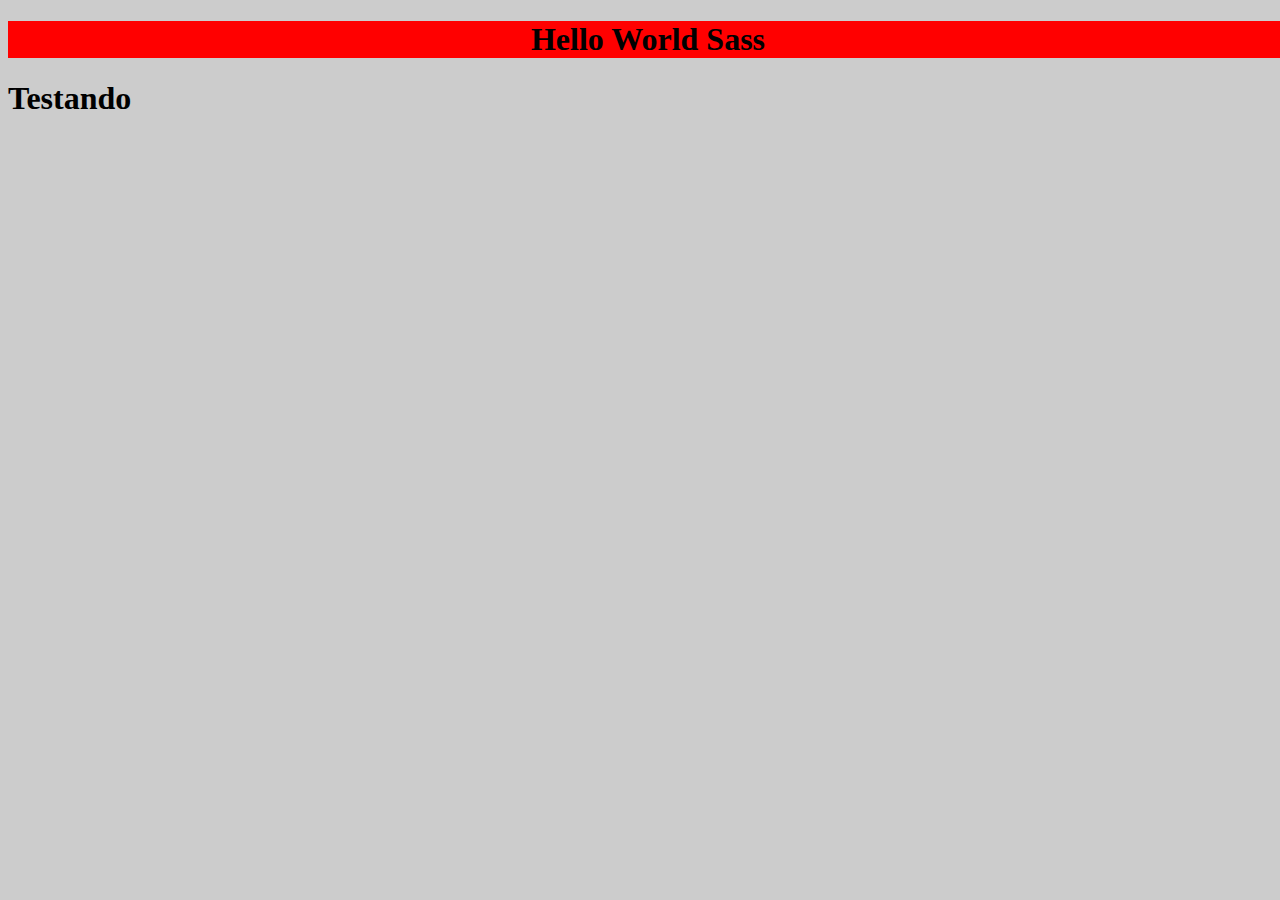
<file: index.html>
<!DOCTYPE html>
<html lang="en">
<head>
    <meta charset="UTF-8">
    <meta http-equiv="X-UA-Compatible" content="IE=edge">
    <meta name="viewport" content="width=device-width, initial-scale=1.0">
    <title>Intro SASS</title>
    <link rel="stylesheet" href="css/styles.css">
</head>
<body>
    <div class="container">
        <h1>Hello World Sass</h1>
    </div>
    <h1>Testando</h1>
</body>
</html>
</file>
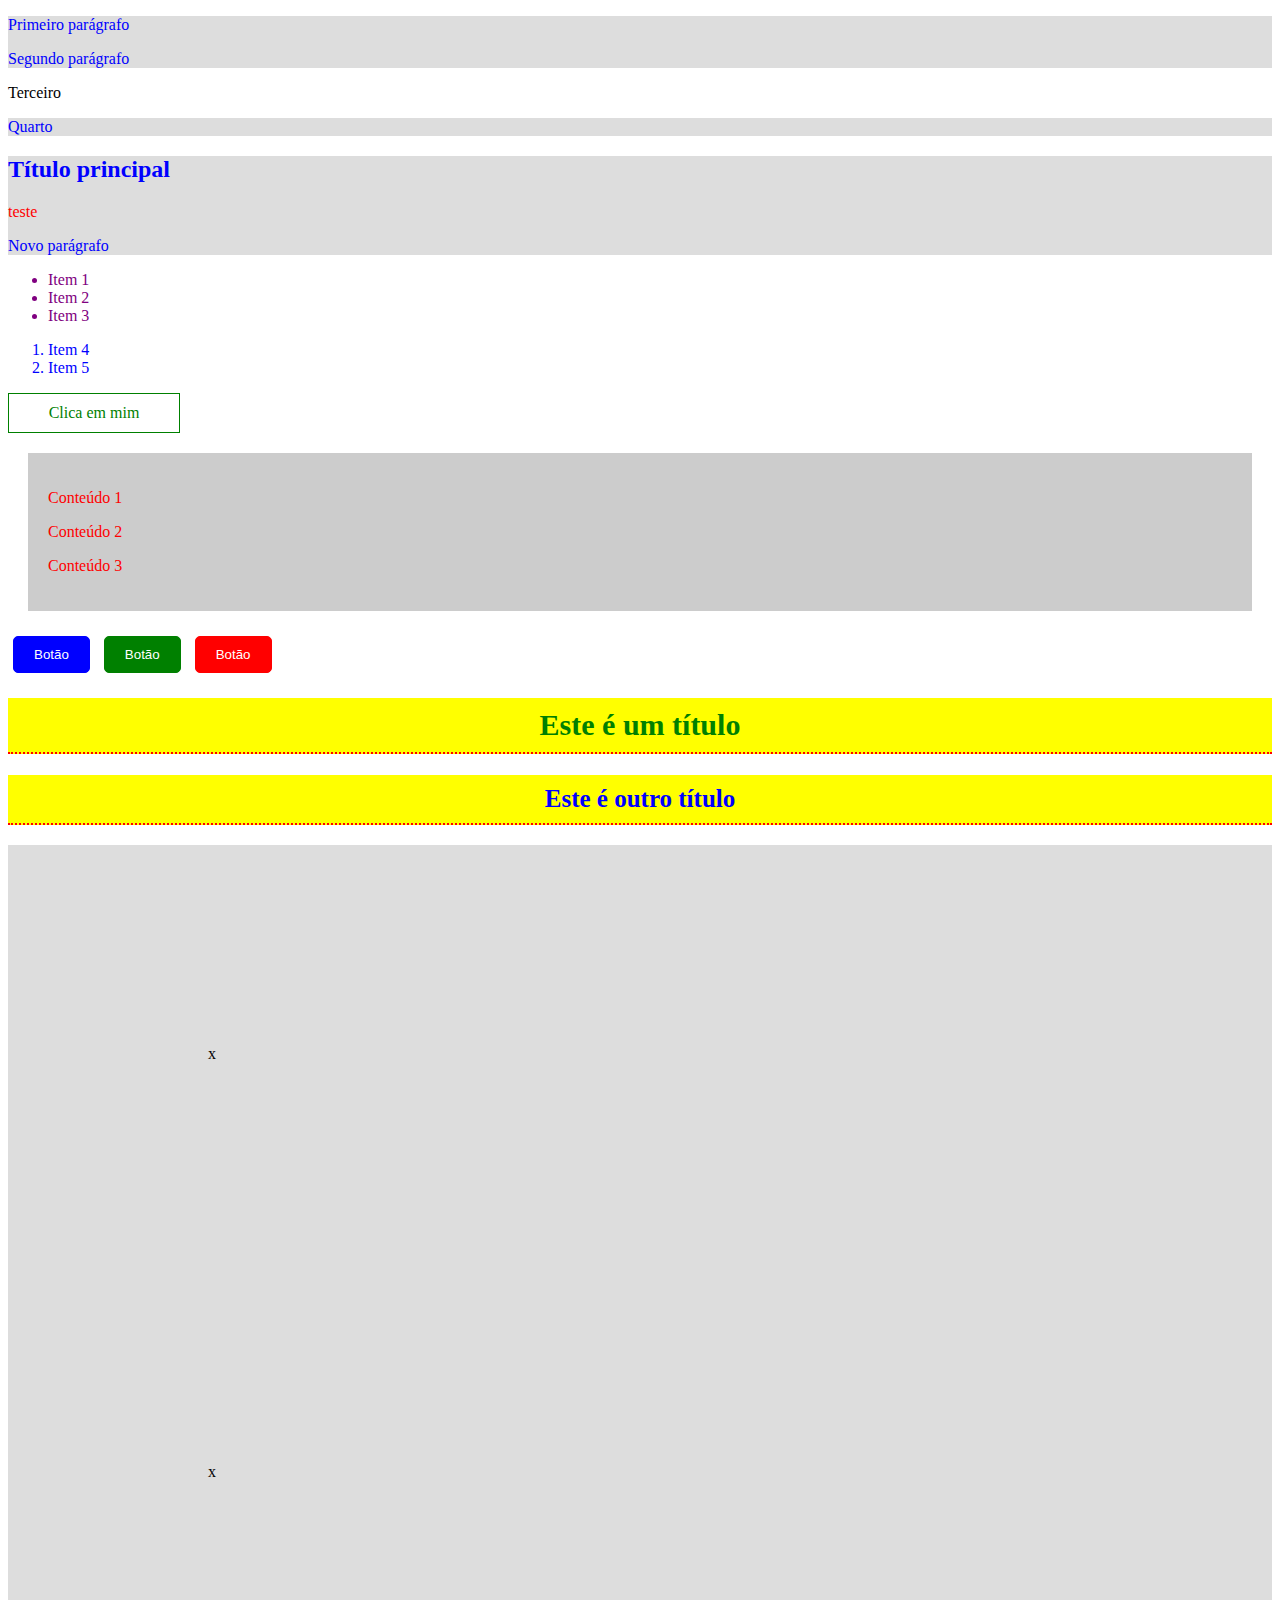
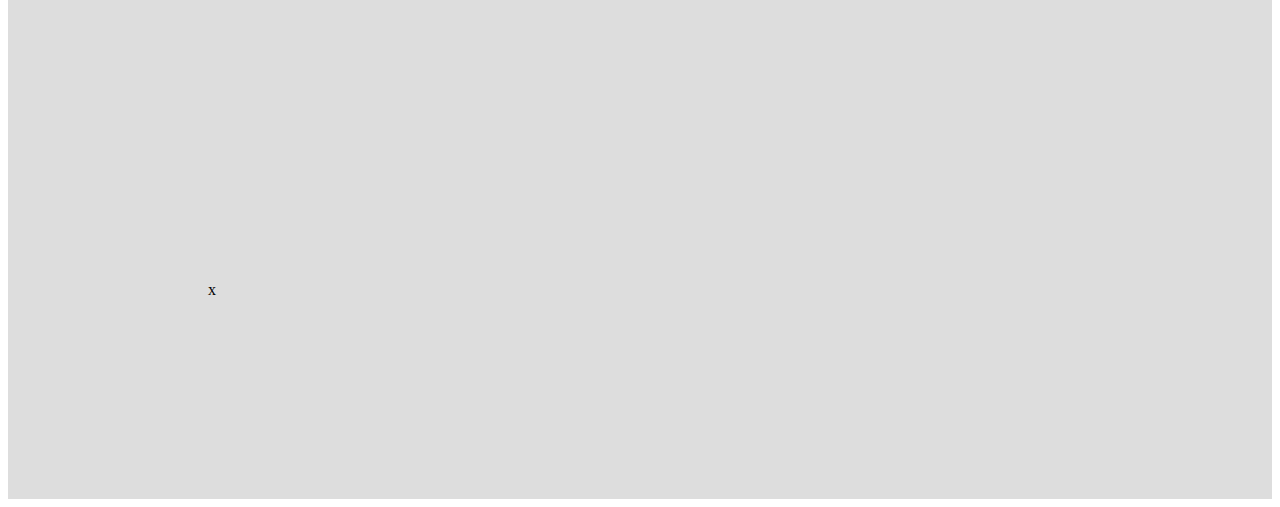
<file: 2_regras/index.html>
<!DOCTYPE html>
<html lang="en">
<head>
  <meta charset="UTF-8">
  <meta http-equiv="X-UA-Compatible" content="IE=edge">
  <meta name="viewport" content="width=device-width, initial-scale=1.0">
  <title>Regras de estilo</title>
  <link rel="stylesheet" href="css/styles.css">
</head>
<body>
  <div>
    <p>Primeiro parágrafo</p>
    <p>Segundo parágrafo</p>
  </div>
  <p>Terceiro</p>
  <div>
    <p>Quarto</p>
  </div>
  <main>
    <h2>Título principal</h2>
    <p class="p-vermelho">teste</p>
    <p>Novo parágrafo</p>
  </main>
  <ul>
    <li>Item 1</li>
    <li>Item 2</li>
    <li>Item 3</li>
  </ul>
  <ol>
    <li>Item 4</li>
    <li>Item 5</li>
  </ol>
  <a href="#">Clica em mim</a>
  <div class="container">
    <p class="container-content">Conteúdo 1</p>
    <p class="container-content">Conteúdo 2</p>
    <p class="container-content">Conteúdo 3</p>
  </div>
  <button class="btn">Botão</button>
  <button class="btn btn-success">Botão</button>
  <button class="btn btn-danger">Botão</button>
  <h1 class="title">
    Este é um título
  </h1>
  <h2 class="sub-title">
    Este é outro título
  </h2>
  <div class="spacing">x</div>
  <div class="spacing">x</div>
  <div class="spacing">x</div>
</body>
</html>
</file>
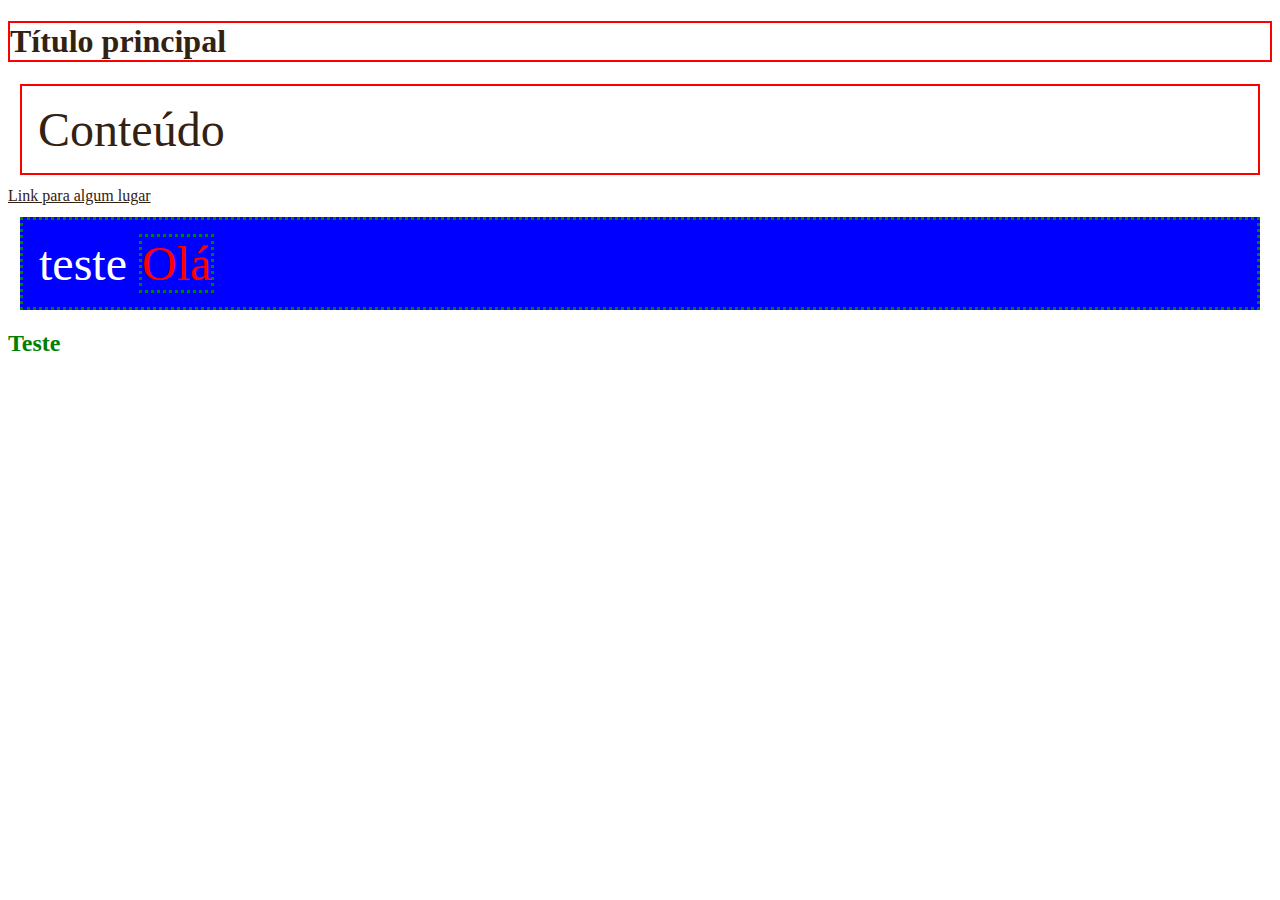
<file: 3_variaveis/index.html>
<!DOCTYPE html>
<html lang="en">
<head>
  <meta charset="UTF-8">
  <meta http-equiv="X-UA-Compatible" content="IE=edge">
  <meta name="viewport" content="width=device-width, initial-scale=1.0">
  <title>Variáveis</title>
  <link rel="stylesheet" href="css/styles.css">
</head>
<body>
  <h1>Título principal</h1>
  <p>Conteúdo</p>
  <a href="#">Link para algum lugar</a>
  <div>
    <p>
      teste
      <span>Olá</span>
    </p>
  </div>
  <h2>Teste</h2>
</body>
</html>
</file>
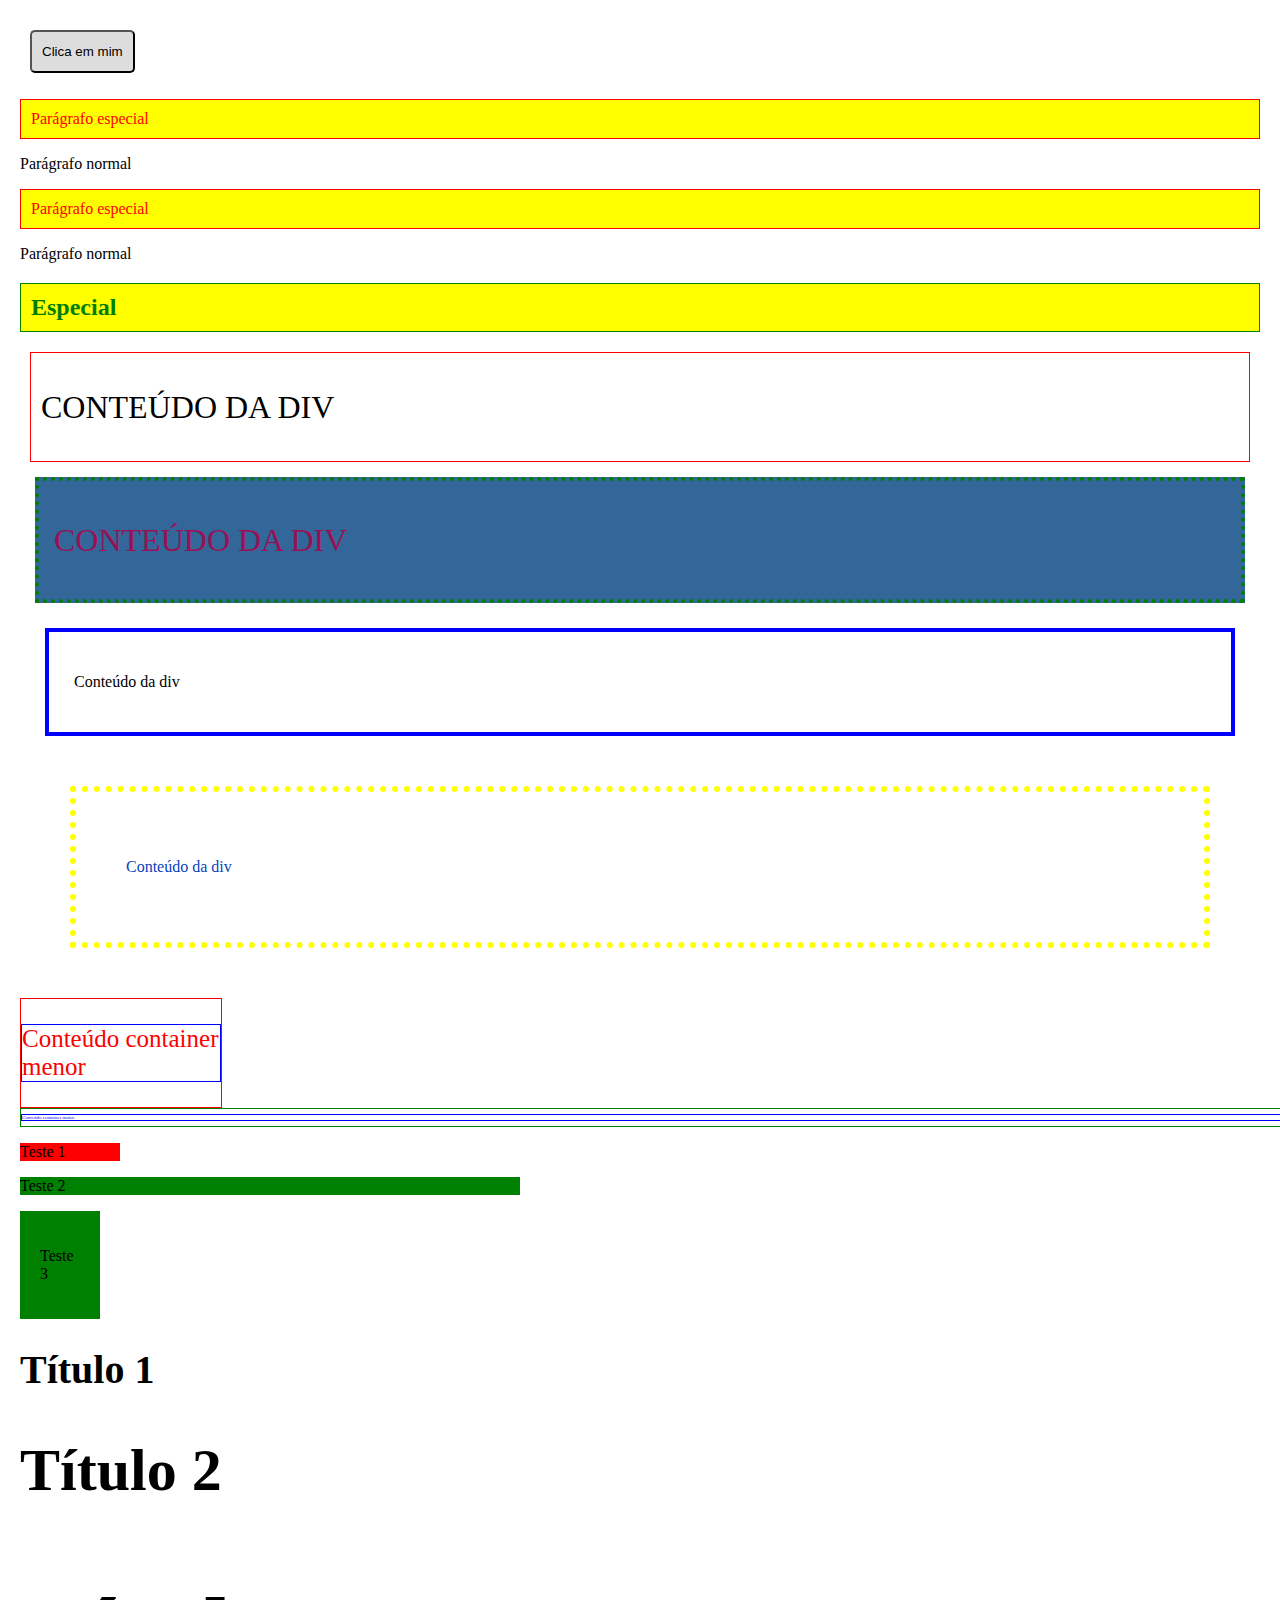
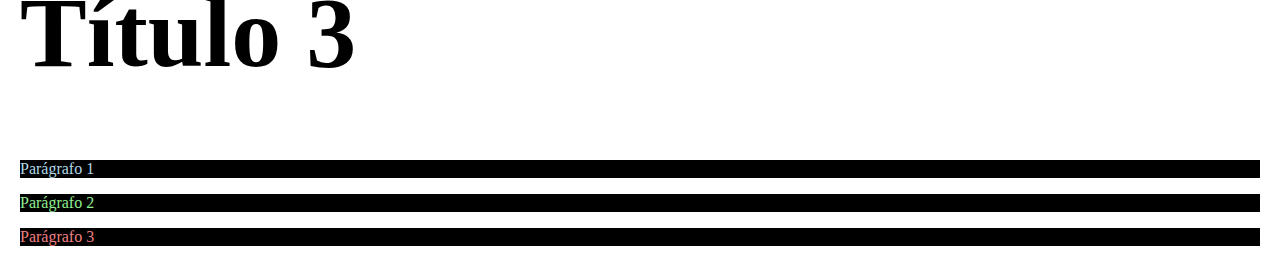
<file: 4_funcionalidades/index.html>
<!DOCTYPE html>
<html lang="en">
<head>
  <meta charset="UTF-8">
  <meta http-equiv="X-UA-Compatible" content="IE=edge">
  <meta name="viewport" content="width=device-width, initial-scale=1.0">
  <title>Funcionalidades SASS</title>
  <link rel="stylesheet" href="css/styles.css">
</head>
<body>
    <button class="btn">Clica em mim</button>
    <p class="p-esp">Parágrafo especial</p>
    <p>Parágrafo normal</p>
    <p class="p-esp">Parágrafo especial</p>
    <p>Parágrafo normal</p>
    <h2>Especial</h2>
    <div class="esp-menor">
        <p>Conteúdo da div</p>
    </div>
    <div class="esp-medio">
        <p>Conteúdo da div</p>
    </div>
    <div class="esp-maior">
        <p>Conteúdo da div</p>
    </div>
    <div class="esp-maior-ainda">
        <p>Conteúdo da div</p>
    </div>
    <div
        class="container-menor"
    >
        <p class="fonte-grande">Conteúdo container menor</p>
    </div>
    <div
        class="container-maior"
    >
        <p class="fonte-pequena">Conteúdo container maior</p>
    </div>
    <div class="teste-1">
        <p>Teste 1</p>
    </div>
    <div class="teste-2">
        <p>Teste 2</p>
    </div>
    <div class="teste-3">
        <p>Teste 3</p>
    </div>
    <h1 class="title-40px">
        Título 1
    </h1>
    <h1 class="title-60px">
        Título 2
    </h1>
    <h1 class="title-100px">
        Título 3
    </h1>
    <p class="p-1">Parágrafo 1</p>
    <p class="p-2">Parágrafo 2</p>
    <p class="p-3">Parágrafo 3</p>
</body>
</html>
</file>
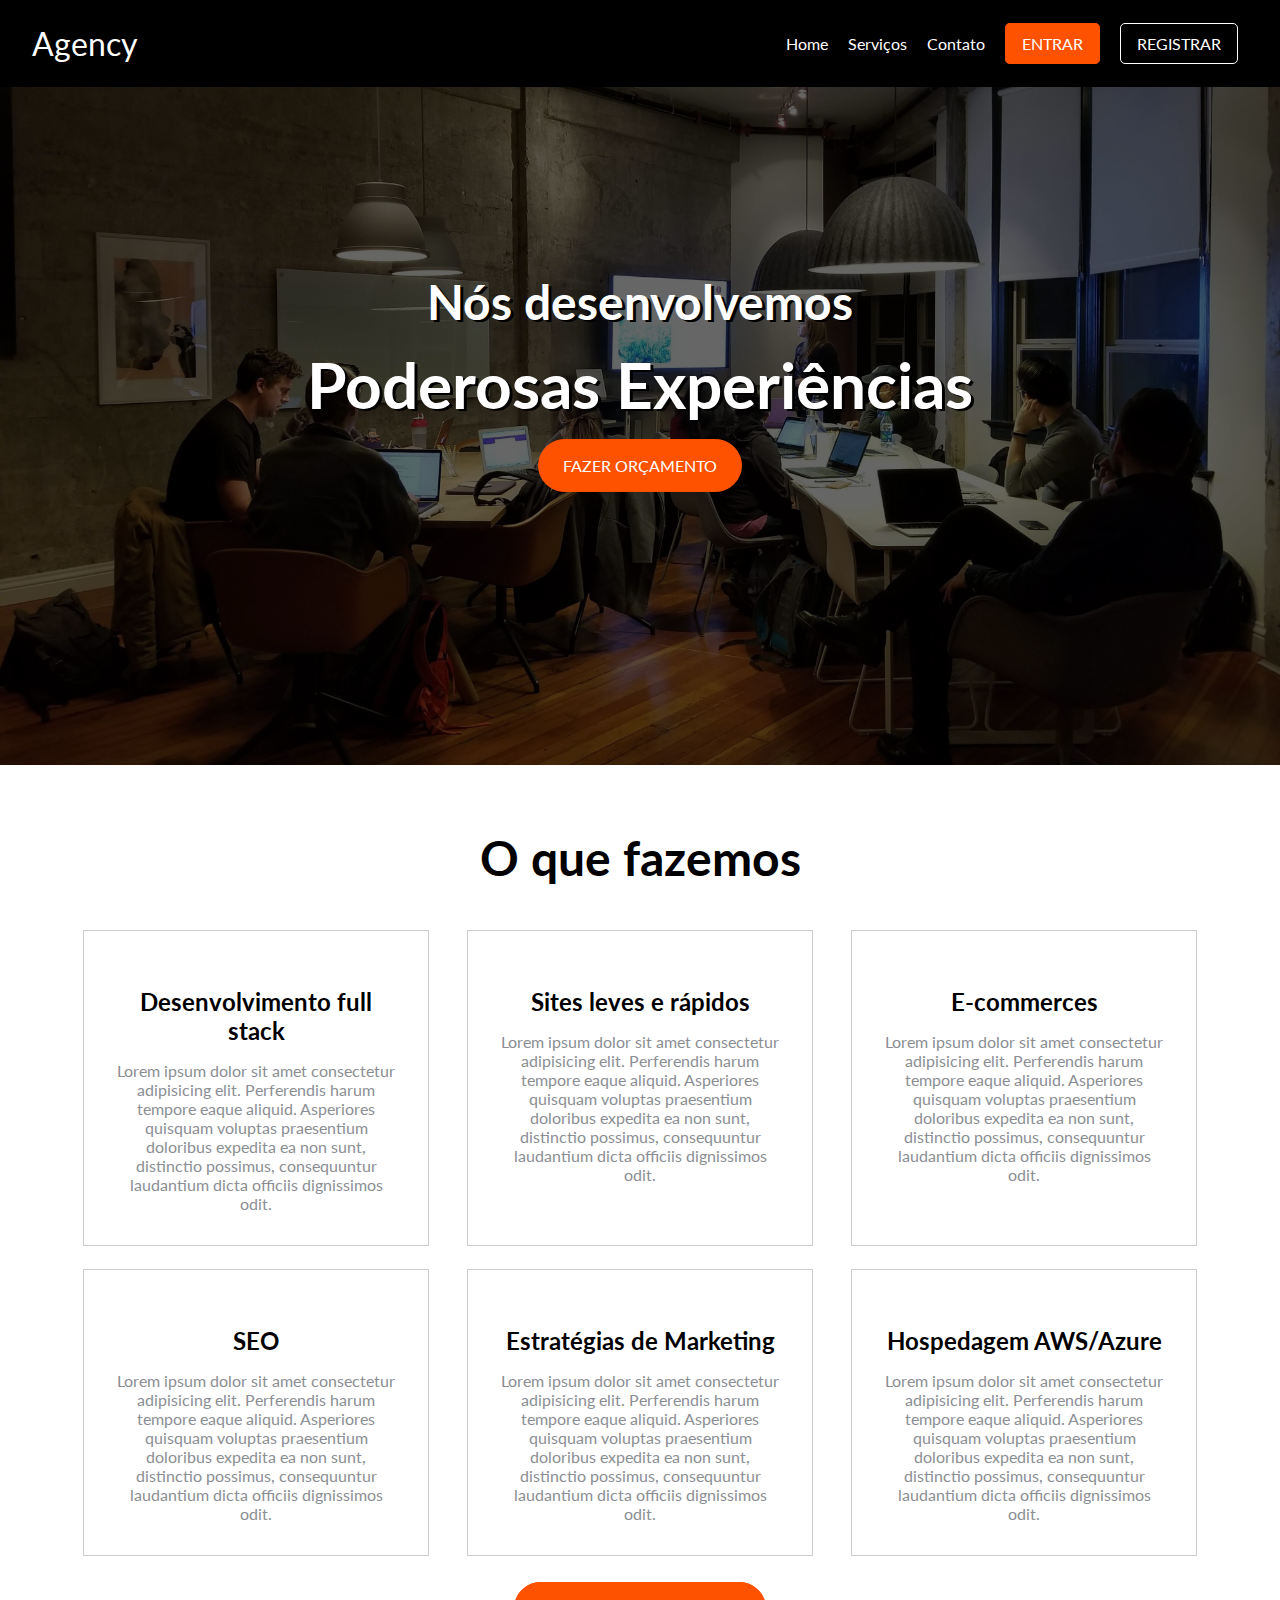
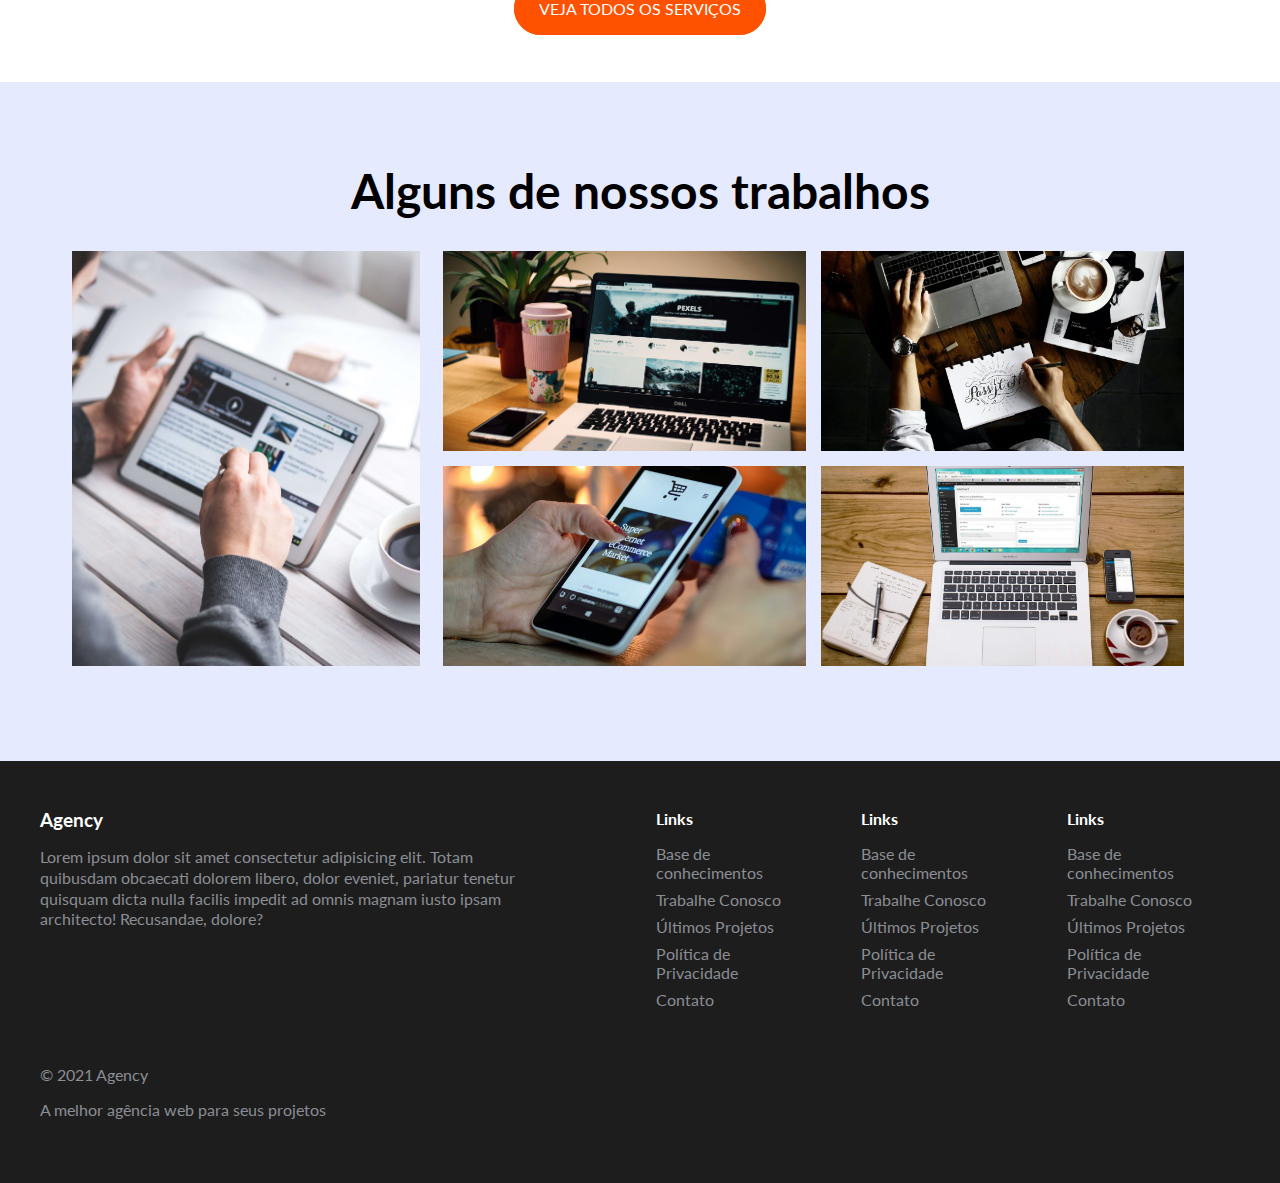
<file: 5_projeto_agency/index.html>
<!DOCTYPE html>
<html lang="en">

<head>
    <meta charset="UTF-8">
    <meta http-equiv="X-UA-Compatible" content="IE=edge">
    <meta name="viewport" content="width=device-width, initial-scale=1.0">
    <title>Agency</title>

    <!-- Google Fonts -->
    <link rel="preconnect" href="https://fonts.googleapis.com">
    <link rel="preconnect" href="https://fonts.gstatic.com" crossorigin>
    <link href="https://fonts.googleapis.com/css2?family=Lato:ital,wght@0,300;0,700;0,900;1,300;1,700&display=swap"
        rel="stylesheet">

    <!-- Font Awesome -->
    <link rel="stylesheet" href="https://cdnjs.cloudflare.com/ajax/libs/font-awesome/5.15.2/css/all.min.css"
        integrity="sha512-HK5fgLBL+xu6dm/Ii3z4xhlSUyZgTT9tuc/hSrtw6uzJOvgRr2a9jyxxT1ely+B+xFAmJKVSTbpM/CuL7qxO8w=="
        crossorigin="anonymous" referrerpolicy="no-referrer" />
    <!-- CSS do projeto-->
    <link rel="stylesheet" href="css/styles.css">
    <script>
        function toggleMenu() {
            let menuToggle = document.getElementById('menu-mobile');
            if (menuToggle.matches('.nav-none')) {
                menuToggle.classList.remove('nav-none');
                menuToggle.classList.add('nav-block');
            } else {
                menuToggle.classList.remove('nav-block');
                menuToggle.classList.add('nav-none');
            }
        }
    </script>
</head>

<body>
    <!-- Cabeçalho -->
    <header id="main-banner">
        <div class="nav-container">
            <a href="#" class="brand">
                <i class="fas fa-brain"></i> Agency
            </a>
            <nav class="nav-container-navigation">
                <ul class="nav-container-navbar">
                    <li>
                        <a href="#">Home</a>
                    </li>
                    <li>
                        <a href="#">Serviços</a>
                    </li>
                    <li>
                        <a href="#">Contato</a>
                    </li>
                    <li>
                        <a href="#" class="btn btn-primary">Entrar</a>
                    </li>
                    <li>
                        <a href="#" class="btn">Registrar</a>
                    </li>
                </ul>
            </nav>
        </div>
        <div class="nav-container-mobile">
            <div class="nav-header">
                <a href="#" class="brand">
                    <i class="fas fa-brain"></i> Agency
                </a>
                <i class="fas fa-bars" onclick="toggleMenu()"></i>
            </div>
            <nav class="nav-container-mobile-navigation nav-none" id="menu-mobile">
                <ul class="nav-container-mobile-navbar">
                    <li>
                        <a href="#">Home</a>
                    </li>
                    <li>
                        <a href="#">Serviços</a>
                    </li>
                    <li>
                        <a href="#">Contato</a>
                    </li>
                    <li>
                        <a href="#">Entrar</a>
                    </li>
                    <li>
                        <a href="#">Registrar</a>
                    </li>
                </ul>
            </nav>
        </div>
        <div class="title-container">
            <h2>Nós desenvolvemos</h2>
            <h1>Poderosas Experiências</h1>
            <a href="#" class="btn btn-primary btn-rounded">Fazer Orçamento</a>
        </div>
    </header>
    <!-- Serviços -->
    <main class="services-container">
        <h2>O que fazemos</h2>
        <div class="services-card-container">
            <div class="services-card">
                <i class="fab fa-buffer"></i>
                <h3>Desenvolvimento full stack</h3>
                <p>Lorem ipsum dolor sit amet consectetur adipisicing elit. Perferendis harum tempore eaque aliquid.
                    Asperiores quisquam voluptas praesentium doloribus expedita ea non sunt, distinctio possimus,
                    consequuntur laudantium dicta officiis dignissimos odit.</p>
            </div>
            <div class="services-card">
                <i class="fas fa-bolt"></i>
                <h3>Sites leves e rápidos</h3>
                <p>Lorem ipsum dolor sit amet consectetur adipisicing elit. Perferendis harum tempore eaque aliquid.
                    Asperiores quisquam voluptas praesentium doloribus expedita ea non sunt, distinctio possimus,
                    consequuntur laudantium dicta officiis dignissimos odit.</p>
            </div>
            <div class="services-card">
                <i class="fas fa-cart-plus"></i>
                <h3>E-commerces</h3>
                <p>Lorem ipsum dolor sit amet consectetur adipisicing elit. Perferendis harum tempore eaque aliquid.
                    Asperiores quisquam voluptas praesentium doloribus expedita ea non sunt, distinctio possimus,
                    consequuntur laudantium dicta officiis dignissimos odit.</p>
            </div>
            <div class="services-card">
                <i class="fas fa-chart-line"></i>
                <h3>SEO</h3>
                <p>Lorem ipsum dolor sit amet consectetur adipisicing elit. Perferendis harum tempore eaque aliquid.
                    Asperiores quisquam voluptas praesentium doloribus expedita ea non sunt, distinctio possimus,
                    consequuntur laudantium dicta officiis dignissimos odit.</p>
            </div>
            <div class="services-card">
                <i class="fas fa-chess-pawn"></i>
                <h3>Estratégias de Marketing</h3>
                <p>Lorem ipsum dolor sit amet consectetur adipisicing elit. Perferendis harum tempore eaque aliquid.
                    Asperiores quisquam voluptas praesentium doloribus expedita ea non sunt, distinctio possimus,
                    consequuntur laudantium dicta officiis dignissimos odit.</p>
            </div>
            <div class="services-card">
                <i class="fas fa-cloud"></i>
                <h3>Hospedagem AWS/Azure</h3>
                <p>Lorem ipsum dolor sit amet consectetur adipisicing elit. Perferendis harum tempore eaque aliquid.
                    Asperiores quisquam voluptas praesentium doloribus expedita ea non sunt, distinctio possimus,
                    consequuntur laudantium dicta officiis dignissimos odit.</p>
            </div>
        </div>
        <a href="#" class="btn btn-primary btn-rounded">Veja todos os Serviços</a>
    </main>
    <!-- Jobs -->
    <div class="jobs-container">
        <h2>Alguns de nossos trabalhos</h2>
        <div class="jobs-list">
            <div class="first-job" id="job1">
                <div class="job-card-cover">
                    <p class="job-card-title">Projeto 1</p>
                    <p class="job-card-description">Lorem ipsum dolor sit amet consectetur adipisicing elit. Cumque amet
                        maxime nostrum quaerat. Nihil officia similique excepturi voluptas perspiciatis.</p>
                </div>
            </div>
            <div class="other-jobs-container">
                <div class="job-card" id="job2">
                    <div class="job-card-cover">
                        <p class="job-card-title">Projeto 2</p>
                        <p class="job-card-description">Lorem ipsum dolor sit amet consectetur adipisicing elit. Cumque
                            amet
                            maxime nostrum quaerat. Nihil officia similique excepturi voluptas perspiciatis.</p>
                    </div>
                </div>
                <div class="job-card" id="job3">
                    <div class="job-card-cover">
                        <p class="job-card-title">Projeto 3</p>
                        <p class="job-card-description">Lorem ipsum dolor sit amet consectetur adipisicing elit. Cumque
                            amet
                            maxime nostrum quaerat. Nihil officia similique excepturi voluptas perspiciatis.</p>
                    </div>
                </div>
                <div class="job-card" id="job4">
                    <div class="job-card-cover">
                        <p class="job-card-title">Projeto 4</p>
                        <p class="job-card-description">Lorem ipsum dolor sit amet consectetur adipisicing elit. Cumque
                            amet
                            maxime nostrum quaerat. Nihil officia similique excepturi voluptas perspiciatis.</p>
                    </div>
                </div>
                <div class="job-card" id="job5">
                    <div class="job-card-cover">
                        <p class="job-card-title">Projeto 5</p>
                        <p class="job-card-description">Lorem ipsum dolor sit amet consectetur adipisicing elit. Cumque
                            amet
                            maxime nostrum quaerat. Nihil officia similique excepturi voluptas perspiciatis.</p>
                    </div>
                </div>
            </div>
        </div>
    </div>
    <!-- Footer -->
    <footer>
        <div class="footer-container">
            <div class="footer-desc-container">
                <h3 class="footer-title">Agency</h3>
                <p>Lorem ipsum dolor sit amet consectetur adipisicing elit. Totam quibusdam obcaecati dolorem libero,
                    dolor eveniet, pariatur tenetur quisquam dicta nulla facilis impedit ad omnis magnam iusto ipsam
                    architecto! Recusandae, dolore?</p>
            </div>
            <div class="footer-links-container">
                <div class="footer-links-container-list">
                    <p class="footer-title">Links</p>
                    <ul>
                        <li>
                            <a href="#">Base de conhecimentos</a>
                        </li>
                        <li>
                            <a href="#">Trabalhe Conosco</a>
                        </li>
                        <li>
                            <a href="#">Últimos Projetos</a>
                        </li>
                        <li>
                            <a href="#">Política de Privacidade</a>
                        </li>
                        <li>
                            <a href="#">Contato</a>
                        </li>
                    </ul>
                </div>
                <div class="footer-links-container-list">
                    <p class="footer-title">Links</p>
                    <ul>
                        <li>
                            <a href="#">Base de conhecimentos</a>
                        </li>
                        <li>
                            <a href="#">Trabalhe Conosco</a>
                        </li>
                        <li>
                            <a href="#">Últimos Projetos</a>
                        </li>
                        <li>
                            <a href="#">Política de Privacidade</a>
                        </li>
                        <li>
                            <a href="#">Contato</a>
                        </li>
                    </ul>
                </div>
                <div class="footer-links-container-list">
                    <p class="footer-title">Links</p>
                    <ul>
                        <li>
                            <a href="#">Base de conhecimentos</a>
                        </li>
                        <li>
                            <a href="#">Trabalhe Conosco</a>
                        </li>
                        <li>
                            <a href="#">Últimos Projetos</a>
                        </li>
                        <li>
                            <a href="#">Política de Privacidade</a>
                        </li>
                        <li>
                            <a href="#">Contato</a>
                        </li>
                    </ul>
                </div>
            </div>
            <div class="footer-copy-right-container">
                <p>&copy; 2021 Agency</p>
                <p>A melhor agência web para seus projetos</p>
            </div>
        </div>
    </footer>
</body>

</html>
</file>
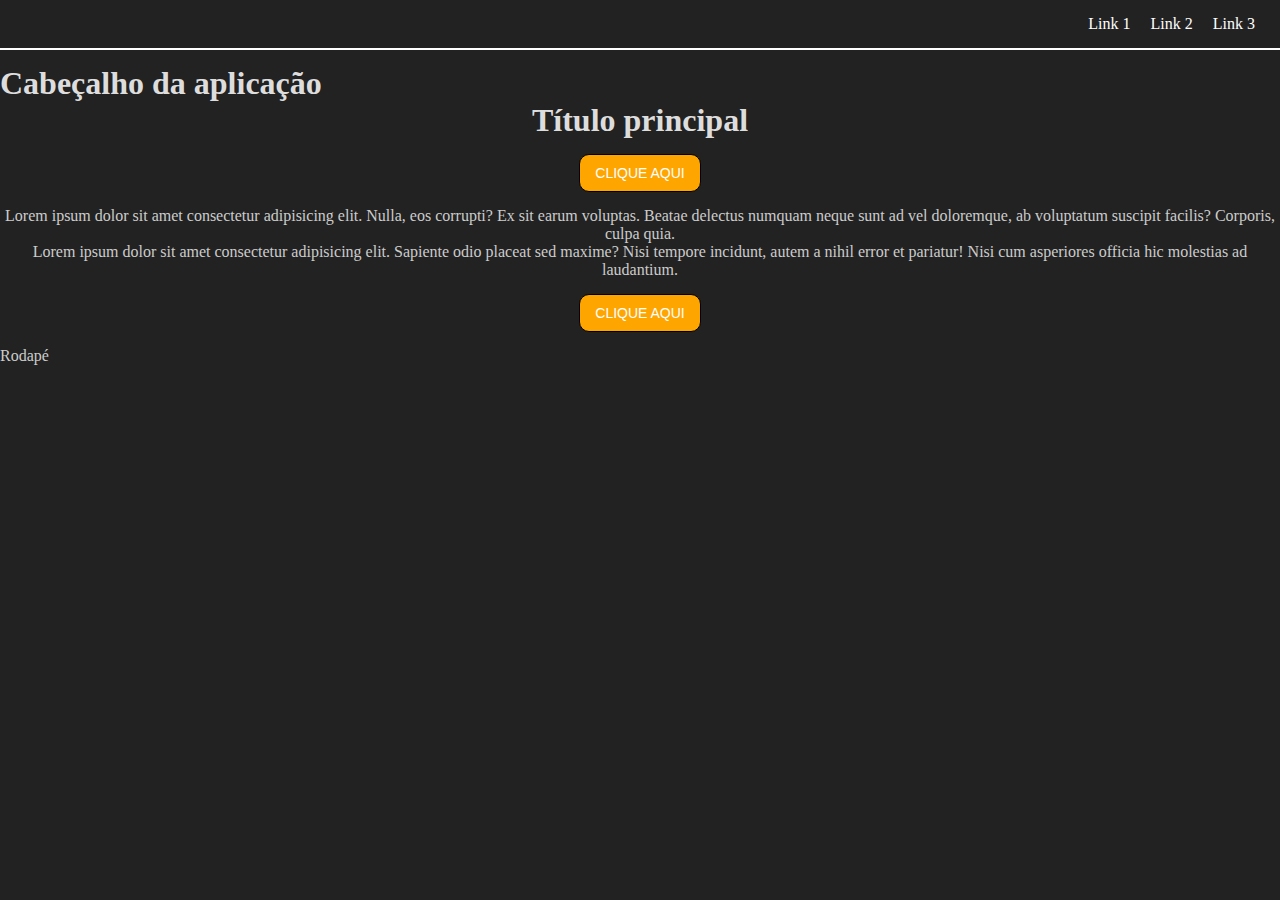
<file: 6_arquitetura_sass/index.html>
<!DOCTYPE html>
<html lang="en">

<head>
    <meta charset="UTF-8">
    <meta http-equiv="X-UA-Compatible" content="IE=edge">
    <meta name="viewport" content="width=device-width, initial-scale=1.0">
    <title>Arquitetura SASS</title>
    <!-- CSS do projeto-->
    <link rel="stylesheet" href="css/main.css">
</head>

<body>
    <header>
        <nav id="navbar">
            <ul>
                <li>
                    <a href="">Link 1</a>
                </li>
                <li>
                    <a href="">Link 2</a>
                </li>
                <li>
                    <a href="">Link 3</a>
                </li>
            </ul>
        </nav>
        <h1>Cabeçalho da aplicação</h1>
    </header>
    <main>
        <h2>Título principal</h2>
        <button class="btn">Clique aqui</button>
        <p>Lorem ipsum dolor sit amet consectetur adipisicing elit. Nulla, eos corrupti? Ex sit earum voluptas. Beatae
            delectus numquam neque sunt ad vel doloremque, ab voluptatum suscipit facilis? Corporis, culpa quia.</p>
        <p>Lorem ipsum dolor sit amet consectetur adipisicing elit. Sapiente odio placeat sed maxime? Nisi tempore
            incidunt, autem a nihil error et pariatur! Nisi cum asperiores officia hic molestias ad laudantium.</p>
        <button class="btn">Clique aqui</button>
    </main>
    <footer>
        <p>Rodapé</p>
    </footer>
</body>

</html>
</file>
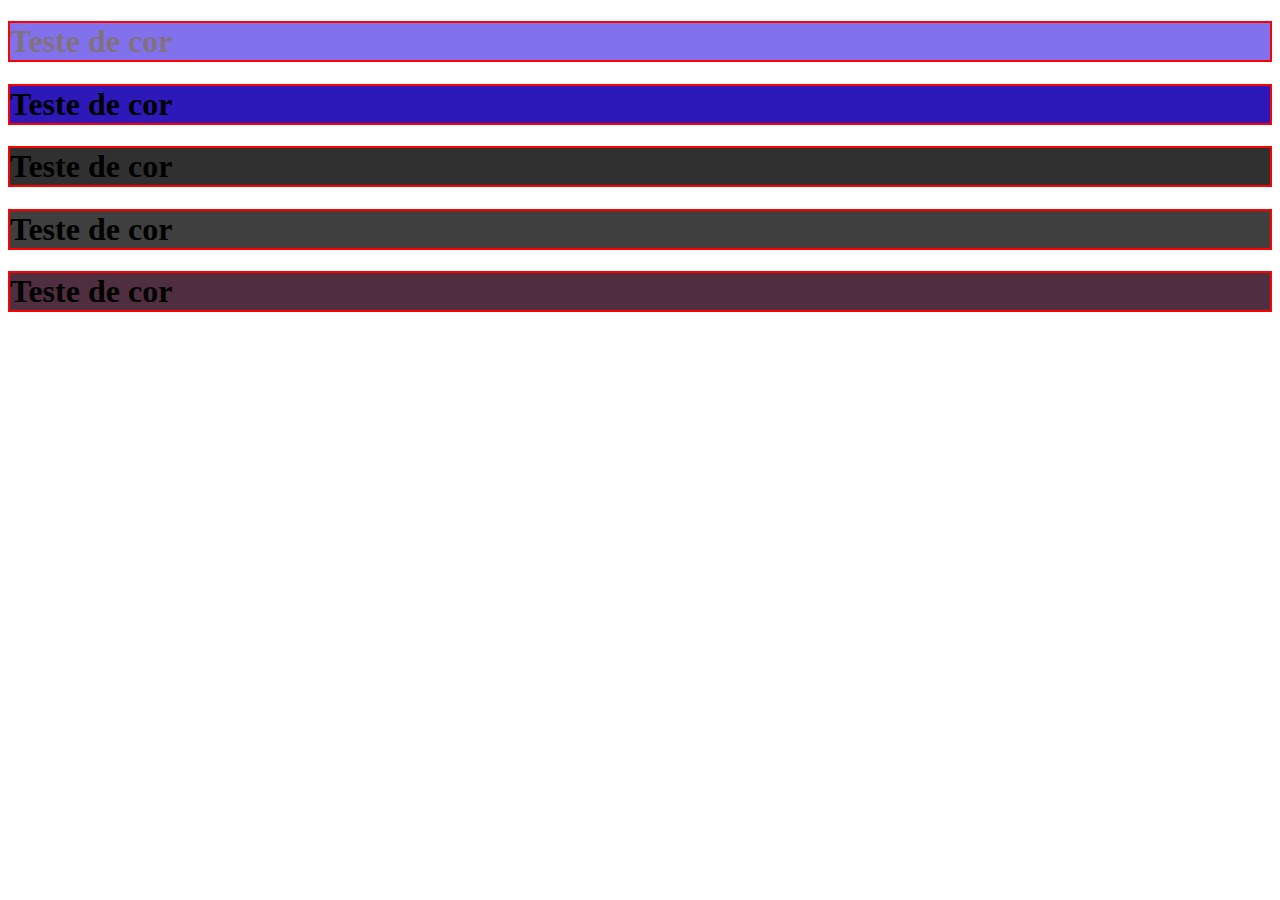
<file: 8_modulos/index.html>
<!DOCTYPE html>
<html lang="en">

<head>
    <meta charset="UTF-8">
    <meta http-equiv="X-UA-Compatible" content="IE=edge">
    <meta name="viewport" content="width=device-width, initial-scale=1.0">
    <title>Módulos</title>
    <link rel="stylesheet" href="css/styles.css">
</head>

<body>
    <h1 class="color-1">Teste de cor</h1>
    <h1 class="color-2">Teste de cor</h1>
    <h1 class="color-5">Teste de cor</h1>
    <h1 class="color-6">Teste de cor</h1>
    <h1 class="color-7">Teste de cor</h1>
</body>

</html>
</file>
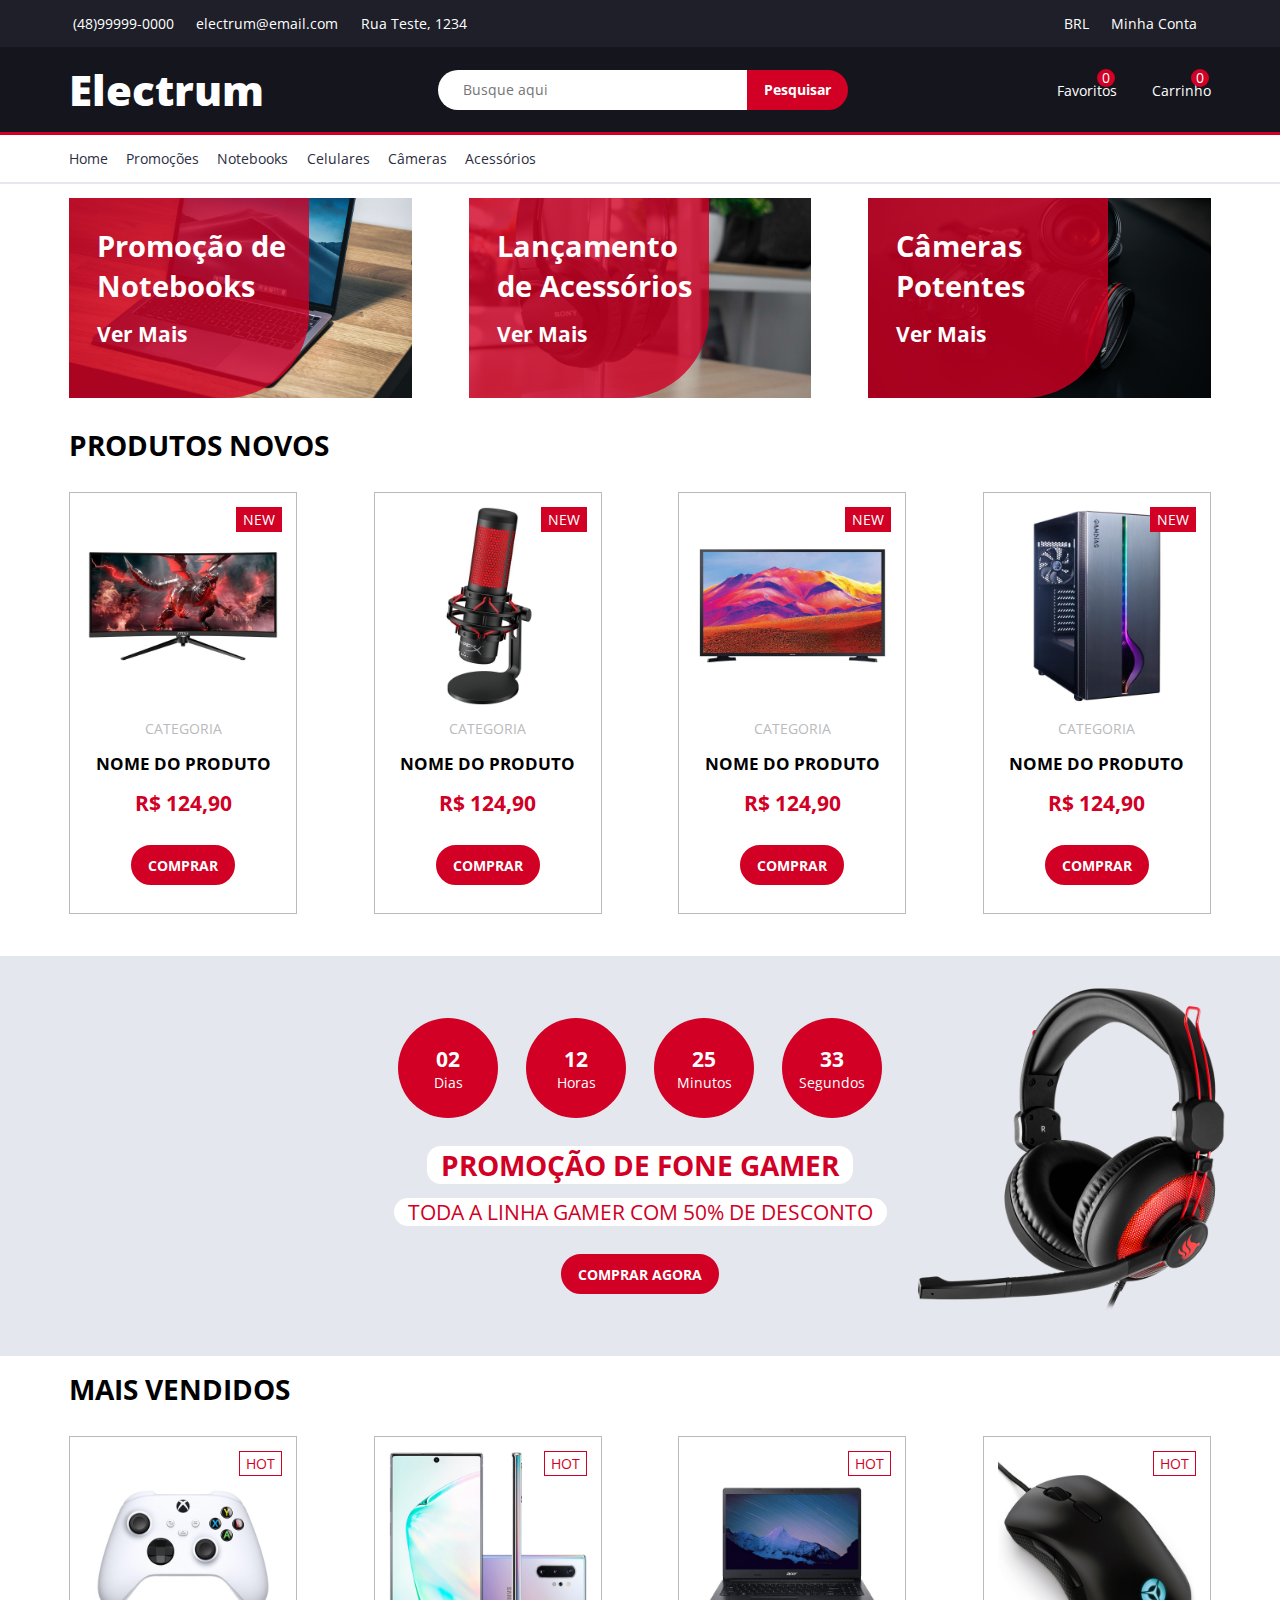
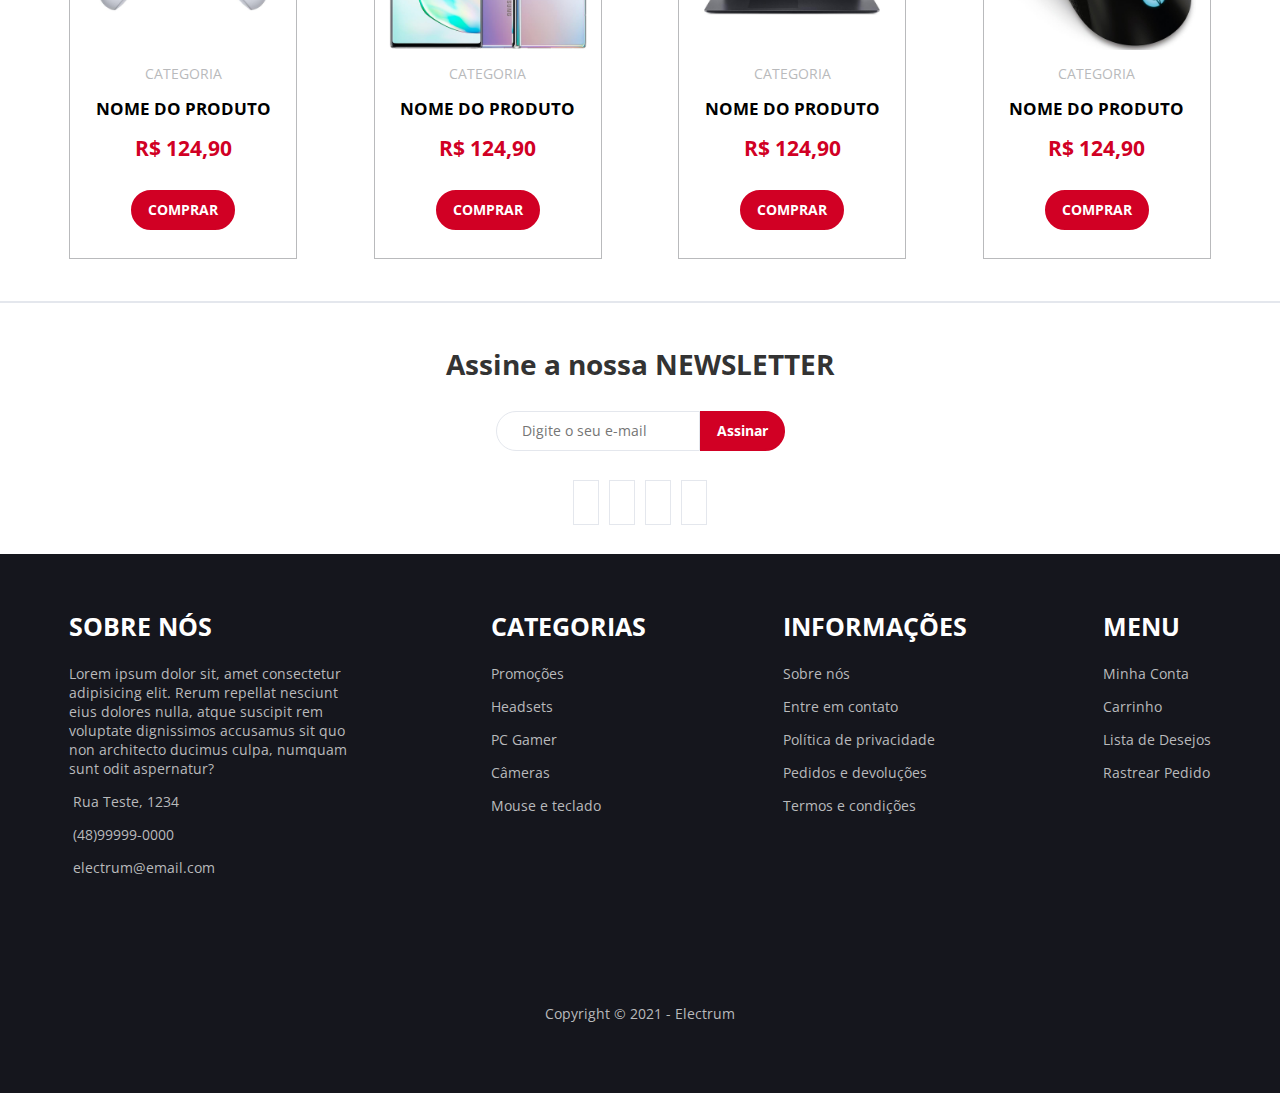
<file: 9_projeto_electrum/index.html>
<!DOCTYPE html>
<html lang="en">

<head>
    <meta charset="UTF-8">
    <meta http-equiv="X-UA-Compatible" content="IE=edge">
    <meta name="viewport" content="width=device-width, initial-scale=1.0">
    <title>Electrum E-commerce</title>
    <!-- Open Sans-->
    <link rel="preconnect" href="https://fonts.googleapis.com">
    <link rel="preconnect" href="https://fonts.gstatic.com" crossorigin>
    <link
        href="https://fonts.googleapis.com/css2?family=Open+Sans:ital,wght@0,300;0,400;0,500;0,600;0,700;0,800;1,300;1,400;1,500;1,600;1,700;1,800&display=swap"
        rel="stylesheet">
    <!-- Font Awesome -->
    <link rel="stylesheet" href="https://cdnjs.cloudflare.com/ajax/libs/font-awesome/5.15.2/css/all.min.css"
        integrity="sha512-HK5fgLBL+xu6dm/Ii3z4xhlSUyZgTT9tuc/hSrtw6uzJOvgRr2a9jyxxT1ely+B+xFAmJKVSTbpM/CuL7qxO8w=="
        crossorigin="anonymous" referrerpolicy="no-referrer" />
    <!-- CSS do projeto -->
    <link rel="stylesheet" href="css/app.css">
</head>

<body>
    <!-- Header -->
    <header class="header">
        <div class="header-top">
            <div class="header-top-container">
                <div class="store-info-container">
                    <span><i class="fas fa-phone"></i> (48)99999-0000</span>
                    <span><i class="far fa-envolope"></i> electrum@email.com</span>
                    <span><i class="fas fa-map-marker-alt"></i> Rua Teste, 1234</span>
                </div>
                <div class="header-user-top-menu">
                    <span><i class="fas fa-dollar sign"></i> <a href="#">BRL</a></span>
                    <span><i class="fas fa-user"></i> <a href="#">Minha Conta</a></span>
                </div>
            </div>
        </div>
        <div class="main-header">
            <div class="main-header-container">
                <a href="#" id="brand">Electrum <i class="fas fa-bolt"></i></a>
                <form action="" id="search-form">
                    <input type="text" id="search" placeholder="Busque aqui">
                    <input type="submit" class="btn btn-half" value="Pesquisar">
                </form>
                <div class="header-actions-menu">
                    <div class="wishlist-container">
                        <span class="qty">0</span>
                        <i class="far fa-heart"></i>
                        <a href="#">Favoritos</a>
                    </div>
                    <div class="header-cart-container">
                        <span class="qty">0</span>
                        <i class="fas fa-shopping-cart"></i>
                        <a href="#">Carrinho</a>
                    </div>
                </div>
            </div>
        </div>
        <div class="header-bottom">
            <nav>
                <ul>
                    <li>
                        <a href="#">Home</a>
                    </li>
                    <li>
                        <a href="#">Promoções</a>
                    </li>
                    <li>
                        <a href="#">Notebooks</a>
                    </li>
                    <li>
                        <a href="#">Celulares</a>
                    </li>
                    <li>
                        <a href="#">Câmeras</a>
                    </li>
                    <li>
                        <a href="#">Acessórios</a>
                    </li>
                </ul>
            </nav>
        </div>
    </header>
    <!-- Banners -->
    <div class="banners">
        <div class="banner" id="banner-1">
            <div class="banner-cover"></div>
            <div class="banner-content">
                <h2>Promoção de Notebooks</h2>
                <a href="#">Ver Mais <i class="fas fa-arrow-circle-right"></i></a>
            </div>
        </div>
        <div class="banner" id="banner-2">
            <div class="banner-cover"></div>
            <div class="banner-content">
                <h2>Lançamento de Acessórios</h2>
                <a href="#">Ver Mais <i class="fas fa-arrow-circle-right"></i></a>
            </div>
        </div>
        <div class="banner" id="banner-3">
            <div class="banner-cover"></div>
            <div class="banner-content">
                <h2>Câmeras Potentes</h2>
                <a href="#">Ver Mais <i class="fas fa-arrow-circle-right"></i></a>
            </div>
        </div>
    </div>
    <!-- Products -->
    <div class="products-grid">
        <h2>Produtos Novos</h2>
        <div class="products-grid-container">
            <div class="products-grid-card">
                <span class="label new">New</span>
                <img src="img/prod-1.jpg" alt="Produto 1">
                <p class="category">Categoria</p>
                <h3 class="product-name">Nome do Produto</h3>
                <p class="product-price">R$ 124,90</p>
                <div class="rating-box">
                    <i class="fas fa-star"></i>
                    <i class="fas fa-star"></i>
                    <i class="fas fa-star"></i>
                    <i class="fas fa-star"></i>
                    <i class="fas fa-star"></i>
                </div>
                <button class="btn">Comprar</button>
            </div>
            <div class="products-grid-card">
                <span class="label new">New</span>
                <img src="img/prod-2.jpg" alt="Produto 2">
                <p class="category">Categoria</p>
                <h3 class="product-name">Nome do Produto</h3>
                <p class="product-price">R$ 124,90</p>
                <div class="rating-box">
                    <i class="fas fa-star"></i>
                    <i class="fas fa-star"></i>
                    <i class="fas fa-star"></i>
                    <i class="fas fa-star"></i>
                    <i class="far fa-star"></i>
                </div>
                <button class="btn">Comprar</button>
            </div>
            <div class="products-grid-card">
                <span class="label new">New</span>
                <img src="img/prod-3.jpg" alt="Produto 3">
                <p class="category">Categoria</p>
                <h3 class="product-name">Nome do Produto</h3>
                <p class="product-price">R$ 124,90</p>
                <div class="rating-box">
                    <i class="fas fa-star"></i>
                    <i class="fas fa-star"></i>
                    <i class="fas fa-star"></i>
                    <i class="fas fa-star"></i>
                    <i class="fas fa-star"></i>
                </div>
                <button class="btn">Comprar</button>
            </div>
            <div class="products-grid-card">
                <span class="label new">New</span>
                <img src="img/prod-4.jpg" alt="Produto 4">
                <p class="category">Categoria</p>
                <h3 class="product-name">Nome do Produto</h3>
                <p class="product-price">R$ 124,90</p>
                <div class="rating-box">
                    <i class="fas fa-star"></i>
                    <i class="fas fa-star"></i>
                    <i class="fas fa-star"></i>
                    <i class="fas fa-star"></i>
                    <i class="fas fa-star"></i>
                </div>
                <button class="btn">Comprar</button>
            </div>
        </div>
    </div>
    <!-- Deal -->
    <div class="deal-container">
        <div class="deal-container-content">
            <div class="deal-container-content-timer">
                <div class="deal-container-timer">
                    <span class="deal-container-timer-time">02</span>
                    <span class="deal-container-timer-word">Dias</span>
                </div>
                <div class="deal-container-timer">
                    <span class="deal-container-timer-time">12</span>
                    <span class="deal-container-timer-word">Horas</span>
                </div>
                <div class="deal-container-timer">
                    <span class="deal-container-timer-time">25</span>
                    <span class="deal-container-timer-word">Minutos</span>
                </div>
                <div class="deal-container-timer">
                    <span class="deal-container-timer-time">33</span>
                    <span class="deal-container-timer-word">Segundos</span>
                </div>
            </div>
            <h2 class="deal-container-content-title">Promoção de Fone Gamer</h2>
            <p class="deal-container-content-subtitle">Toda a linha gamer com 50% de desconto</p>
            <button class="btn">Comprar Agora</button>
        </div>
    </div>
    <!-- Mais Vendidos -->
    <div class="products-grid">
        <h2>Mais Vendidos</h2>
        <div class="products-grid-container">
            <div class="products-grid-card">
                <span class="label hot">Hot</span>
                <img src="img/prod-5.jpg" alt="Produto 5">
                <p class="category">Categoria</p>
                <h3 class="product-name">Nome do Produto</h3>
                <p class="product-price">R$ 124,90</p>
                <div class="rating-box">
                    <i class="fas fa-star"></i>
                    <i class="fas fa-star"></i>
                    <i class="fas fa-star"></i>
                    <i class="fas fa-star"></i>
                    <i class="fas fa-star"></i>
                </div>
                <button class="btn">Comprar</button>
            </div>
            <div class="products-grid-card">
                <span class="label hot">Hot</span>
                <img src="img/prod-6.jpg" alt="Produto 6">
                <p class="category">Categoria</p>
                <h3 class="product-name">Nome do Produto</h3>
                <p class="product-price">R$ 124,90</p>
                <div class="rating-box">
                    <i class="fas fa-star"></i>
                    <i class="fas fa-star"></i>
                    <i class="fas fa-star"></i>
                    <i class="fas fa-star"></i>
                    <i class="far fa-star"></i>
                </div>
                <button class="btn">Comprar</button>
            </div>
            <div class="products-grid-card">
                <span class="label hot">Hot</span>
                <img src="img/prod-7.jpg" alt="Produto 7">
                <p class="category">Categoria</p>
                <h3 class="product-name">Nome do Produto</h3>
                <p class="product-price">R$ 124,90</p>
                <div class="rating-box">
                    <i class="fas fa-star"></i>
                    <i class="fas fa-star"></i>
                    <i class="fas fa-star"></i>
                    <i class="fas fa-star"></i>
                    <i class="fas fa-star"></i>
                </div>
                <button class="btn">Comprar</button>
            </div>
            <div class="products-grid-card">
                <span class="label hot">Hot</span>
                <img src="img/prod-8.jpg" alt="Produto 8">
                <p class="category">Categoria</p>
                <h3 class="product-name">Nome do Produto</h3>
                <p class="product-price">R$ 124,90</p>
                <div class="rating-box">
                    <i class="fas fa-star"></i>
                    <i class="fas fa-star"></i>
                    <i class="fas fa-star"></i>
                    <i class="fas fa-star"></i>
                    <i class="fas fa-star"></i>
                </div>
                <button class="btn">Comprar</button>
            </div>
        </div>
    </div>
    <!-- Newsletter -->
    <div class="newsletter-container">
        <h2>Assine a nossa <span>Newsletter</span></h2>
        <form action="">
            <input type="email" name="email" id="email" placeholder="Digite o seu e-mail">
            <input type="submit" class="btn btn-half" value="Assinar">
        </form>
        <div class="social-media">
            <i class="fab fa-facebook-f"></i>
            <i class="fab fa-instagram"></i>
            <i class="fab fa-twitter"></i>
            <i class="fab fa-pinterest-p"></i>
        </div>
    </div>
    <!-- Footer -->
    <footer class="footer">
        <div class="footer-top">
            <div class="footer-top-about">
                <h3>Sobre Nós</h3>
                <p>Lorem ipsum dolor sit, amet consectetur adipisicing elit. Rerum repellat nesciunt eius dolores nulla,
                    atque suscipit rem voluptate dignissimos accusamus sit quo non architecto ducimus culpa, numquam
                    sunt odit aspernatur?</p>
                <p><i class="fas fa-location-arrow"></i> <a href="#">Rua Teste, 1234</a></p>
                <p><i class="fas fa-phone"></i> <a href="#">(48)99999-0000</a></p>
                <p><i class="far fa-envolope"></i> <a href="#">electrum@email.com</a></p>
            </div>
            <div class="footer-top-categories">
                <h3>Categorias</h3>
                <ul>
                    <li>
                        <a href="#">Promoções</a>
                    </li>
                    <li>
                        <a href="#">Headsets</a>
                    </li>
                    <li>
                        <a href="#">PC Gamer</a>
                    </li>
                    <li>
                        <a href="#">Câmeras</a>
                    </li>
                    <li>
                        <a href="#">Mouse e teclado</a>
                    </li>
                </ul>
            </div>
            <div class="footer-top-information">
                <h3>Informações</h3>
                <ul>
                    <li>
                        <a href="#">Sobre nós</a>
                    </li>
                    <li>
                        <a href="#">Entre em contato</a>
                    </li>
                    <li>
                        <a href="#">Política de privacidade</a>
                    </li>
                    <li>
                        <a href="#">Pedidos e devoluções</a>
                    </li>
                    <li>
                        <a href="#">Termos e condições</a>
                    </li>
                </ul>
            </div>
            <div class="footer-top-menu">
                <h3>Menu</h3>
                <ul>
                    <li>
                        <a href="#">Minha Conta</a>
                    </li>
                    <li>
                        <a href="#">Carrinho</a>
                    </li>
                    <li>
                        <a href="#">Lista de Desejos</a>
                    </li>
                    <li>
                        <a href="#">Rastrear Pedido</a>
                    </li>
                </ul>
            </div>
        </div>
        <div class="footer-bottom">
            <div class="footer-bottom-payments">
                <i class="fab fa-cc-mastercard"></i>
                <i class="fab fa-cc-visa"></i>
                <i class="fab fa-cc-diners-club"></i>
                <i class="fab fa-cc-amazon-pay"></i>
                <i class="fab fa-cc-apple-pay"></i>
            </div>
            <p>Copyright &copy; 2021 - Electrum</p>
        </div>
    </footer>
</body>

</html>
</file>
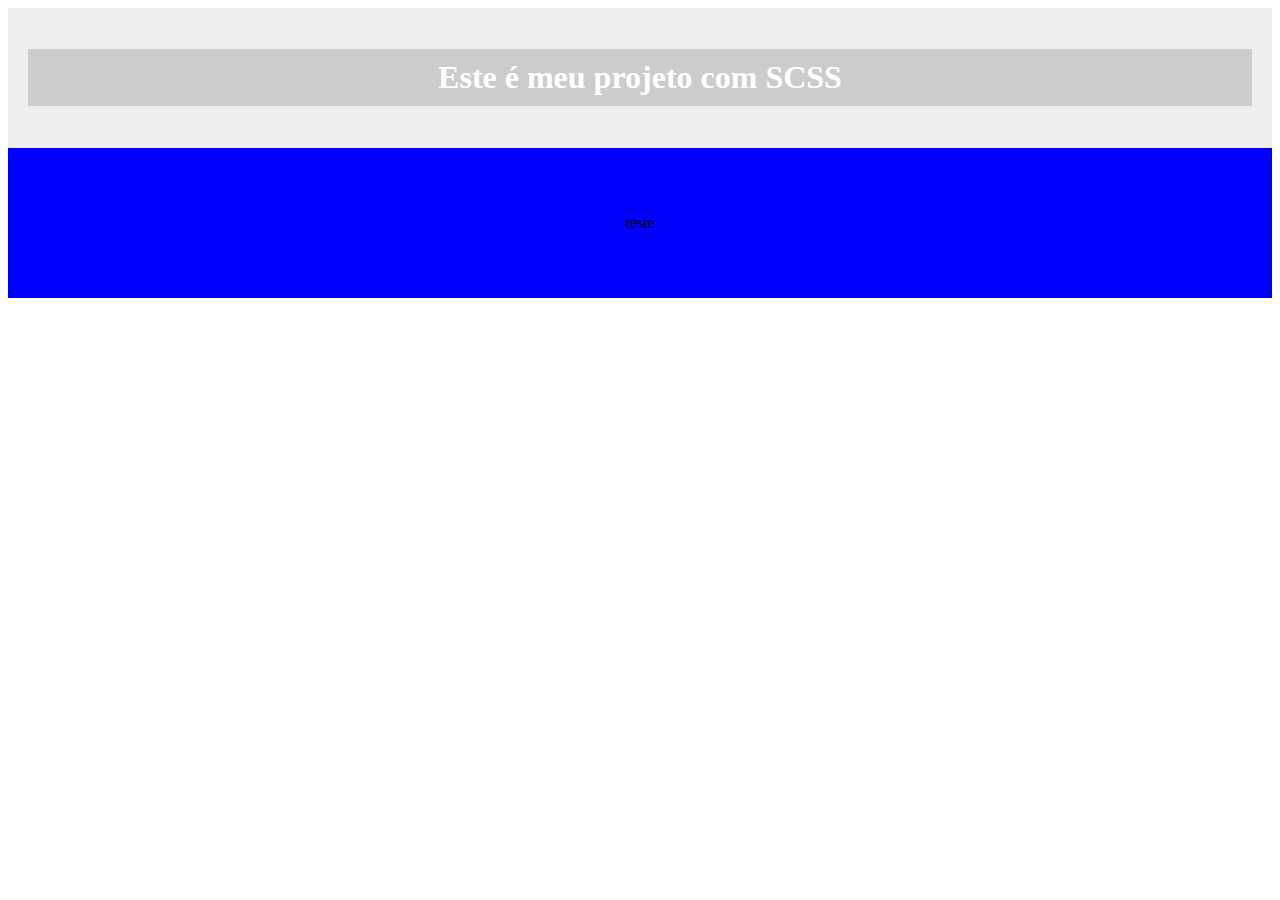
<file: 1_sintaxe/1_scss/index.html>
<!DOCTYPE html>
<html lang="en">
<head>
  <meta charset="UTF-8">
  <meta http-equiv="X-UA-Compatible" content="IE=edge">
  <meta name="viewport" content="width=device-width, initial-scale=1.0">
  <title>Sintaxe SCSS</title>
  <link rel="stylesheet" href="css/styles.css">
</head>
<body>
  <div class="container">
    <h1 id="title">
      Este é meu projeto com SCSS
    </h1>
  </div>
  <div class="container-bottom">
    <p>teste</p>
  </div>
</body>
</html>
</file>
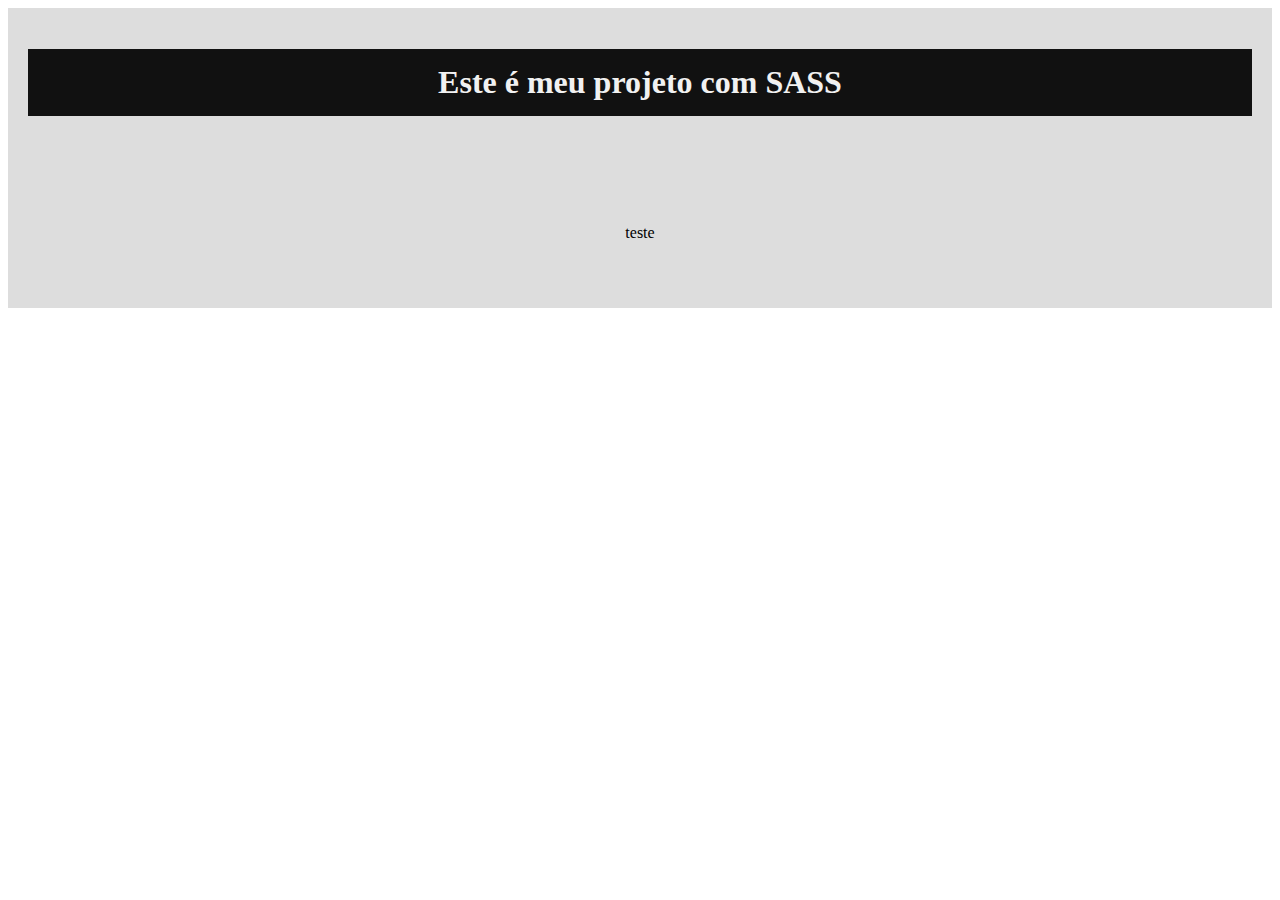
<file: 1_sintaxe/2_sass/index.html>
<!DOCTYPE html>
<html lang="en">
<head>
  <meta charset="UTF-8">
  <meta http-equiv="X-UA-Compatible" content="IE=edge">
  <meta name="viewport" content="width=device-width, initial-scale=1.0">
  <title>Projeto em SASS</title>
  <link rel="stylesheet" href="css/styles.min.css">
</head>
<body>
  <div class="container">
    <h1 id="title">
      Este é meu projeto com SASS
    </h1>
  </div>
  <div class="container-bottom">
    <p>teste</p>
  </div>
</body>
</html>
</file>
<file: css/styles.css>
body {
  background-color: #ccc;
  width: 100%;
  height: 100%;
}

.container {
  background: lightblue;
}
.container h1 {
  color: #000;
  text-align: center;
  background-color: red;
}

/*# sourceMappingURL=styles.css.map */
</file>
<file: 2_regras/css/styles.css>
div, main {
  background: #ddd;
}
div p, div h2, main p, main h2 {
  color: blue;
}

main .p-vermelho {
  color: red;
}

li {
  color: purple;
}

ol > li {
  color: blue;
}

a {
  text-decoration: none;
  color: green;
  transition: 0.5s;
  padding: 10px;
  border: 1px solid green;
  display: block;
  width: 150px;
  text-align: center;
}
a:hover {
  background-color: green;
  color: white;
}

.container {
  background-color: #ccc;
  padding: 20px;
  margin: 20px;
}
.container-content {
  color: red;
}

.spacing {
  padding: 200px;
}

.btn {
  padding: 10px 20px;
  border: 1px solid blue;
  border-radius: 5px;
  color: #fff;
  background-color: blue;
  cursor: pointer;
  margin: 5px;
}
.btn:hover {
  background-color: transparent;
  color: blue;
}
.btn-success {
  background-color: green;
  border-color: green;
}
.btn-success:hover {
  color: green;
}
.btn-danger {
  background-color: red;
  border-color: red;
}
.btn-danger:hover {
  color: red;
}

.sub-title, .title {
  border-bottom: 2px dotted red;
  padding: 10px;
  background-color: yellow;
  text-align: center;
}

.title {
  font-size: 30px;
  color: green;
}

.sub-title {
  font-size: 25px;
  color: blue;
}

/*# sourceMappingURL=styles.css.map */
</file>
<file: 3_variaveis/css/styles.css>
h1 {
  color: #321;
  border: 2px solid red;
}

p {
  color: #321;
  border: 2px solid red;
  font-size: 3rem;
  margin: 12px;
  padding: 16px;
}

a {
  color: #321;
}

div p {
  background-color: blue;
  color: #fff;
  border: 3px dotted green;
}
div p span {
  color: red;
  border: 3px dotted green;
}

h2 {
  color: green;
}

/*# sourceMappingURL=styles.css.map */
</file>
<file: 4_funcionalidades/css/styles.css>
.btn {
  background-color: #ddd;
  color: #000;
  padding: 12px 10px;
  border-radius: 5px;
  margin: 10px;
}

.esp-medio, .esp-menor {
  font-size: 2rem;
  line-height: 1.5rem;
  text-transform: uppercase;
}

h2, .p-esp {
  color: red;
  background-color: yellow;
  padding: 10px;
  border: 1px solid red;
}
h2:hover, .p-esp:hover {
  border-color: blue;
  color: blue;
}

body {
  margin: 20px;
}

h2 {
  border-color: green;
  color: green;
}

.esp-menor {
  padding: 10px;
  margin: 10px;
  border: 1px solid red;
  color: #000;
  background-color: #fff;
}

.esp-medio {
  padding: 15px;
  margin: 15px;
  border: 4px dotted green;
  color: #991155;
  background-color: #369;
}

.esp-maior {
  padding: 25px;
  margin: 25px;
  border: 4px solid blue;
}

.esp-maior-ainda {
  padding: 50px;
  margin: 50px;
  border: 6px dotted yellow;
  color: #0742c0;
  background-color: #fff;
}

.container-menor {
  width: 200px;
  border: 1px solid red;
}

.container-maior {
  border: 1px solid red;
  width: 100rem;
  border: 1px solid green;
}

.fonte-pequena {
  font-size: 5px;
  color: blue;
  border: 1px solid blue;
}

.fonte-grande {
  font-size: 25px;
  color: red;
  border: 1px solid blue;
}

.teste-1 {
  width: 100px;
  background-color: red;
}

.teste-2 {
  width: 500px;
  background-color: green;
}

.teste-3 {
  width: 40px;
  padding: 20px;
  background-color: green;
}

.title-40px {
  font-size: 40px;
  line-height: 48px;
}

.title-60px {
  font-size: 60px;
  line-height: 72px;
}

.title-100px {
  font-size: 100px;
  line-height: 120px;
}

.p-1 {
  color: lightblue;
  background-color: #000;
}

.p-2 {
  color: lightgreen;
  background-color: #000;
}

.p-3 {
  color: lightcoral;
  background-color: #000;
}

/*# sourceMappingURL=styles.css.map */
</file>
<file: 5_projeto_agency/css/styles.css>
#main-banner .title-container h1, #main-banner .title-container h2 {
  text-shadow: 3px 2px #000;
}

.jobs-container h2, .services-container h2 {
  font-size: 3rem;
  margin-top: 2rem;
  text-align: center;
}

.jobs-container .jobs-list .other-jobs-container .job-card, .jobs-container .jobs-list .first-job {
  background-size: cover;
  background-position: center;
}

.jobs-container .jobs-list .other-jobs-container .job-card .job-card-title, .jobs-container .jobs-list .first-job .job-card-title, .jobs-container .jobs-list .other-jobs-container .job-card .job-card-cover, .jobs-container .jobs-list .first-job .job-card-cover, .jobs-container .jobs-list .other-jobs-container .job-card .job-card-description, .jobs-container .jobs-list .first-job .job-card-description {
  opacity: 0;
}
@media (max-width: 640px) {
  .jobs-container .jobs-list .other-jobs-container .job-card .job-card-title, .jobs-container .jobs-list .first-job .job-card-title, .jobs-container .jobs-list .other-jobs-container .job-card .job-card-cover, .jobs-container .jobs-list .first-job .job-card-cover, .jobs-container .jobs-list .other-jobs-container .job-card .job-card-description, .jobs-container .jobs-list .first-job .job-card-description {
    opacity: 1;
  }
}
.jobs-container .jobs-list .other-jobs-container .job-card:hover .job-card-title, .jobs-container .jobs-list .first-job:hover .job-card-title, .jobs-container .jobs-list .other-jobs-container .job-card:hover .job-card-cover, .jobs-container .jobs-list .first-job:hover .job-card-cover, .jobs-container .jobs-list .other-jobs-container .job-card:hover .job-card-description, .jobs-container .jobs-list .first-job:hover .job-card-description {
  opacity: 1;
}

.btn {
  padding: 0.6rem 1rem;
  border: 1px solid #fff;
  text-transform: uppercase;
  border-radius: 5px;
  transition: 0.3s;
  color: #fff;
}
.btn:hover {
  border-color: #ff5200;
  color: #ff5200;
}
.btn-primary {
  background-color: #ff5200;
  border-color: #ff5200;
}
.btn-primary:hover {
  background-color: transparent;
}
.btn-rounded {
  margin-top: 1rem;
  border-radius: 2rem;
  padding: 1rem 1.5rem;
}

* {
  margin: 0;
  padding: 0;
  box-sizing: border-box;
  font-family: "Lato";
}

a {
  text-decoration: none;
}

li {
  list-style: none;
}

#main-banner {
  background: linear-gradient(rgba(0, 0, 0, 0.6), rgba(0, 0, 0, 0.6)), url("../img/office.jpg");
  height: 85vh;
  background-size: cover;
  background-position: center;
}
@media (max-width: 640px) {
  #main-banner {
    height: 100vh;
  }
}
#main-banner .nav-container {
  display: flex;
  justify-content: space-between;
  position: fixed;
  top: 0;
  left: 0;
  width: 100%;
  padding: 1.5rem 2rem;
  background-color: #000;
  z-index: 10;
}
@media (max-width: 640px) {
  #main-banner .nav-container {
    display: none;
  }
}
#main-banner .nav-container .brand {
  color: #fff;
  font-size: 2rem;
  transition: 0.3s;
}
@media (max-width: 768px) {
  #main-banner .nav-container .brand {
    font-size: 1.5rem;
  }
}
#main-banner .nav-container .brand:hover {
  color: #ff5200;
}
#main-banner .nav-container-navbar {
  display: flex;
  align-items: center;
  height: 100%;
}
#main-banner .nav-container-navbar li {
  margin: 5px 10px;
}
#main-banner .nav-container-navbar li a {
  color: #fff;
  transition: 0.3s;
}
#main-banner .nav-container-navbar li a:hover {
  color: #ff5200;
}
#main-banner .nav-container-mobile {
  display: none;
}
@media (max-width: 640px) {
  #main-banner .nav-container-mobile {
    display: flex;
    flex-direction: column;
    position: fixed;
    top: 0;
    left: 0;
    width: 100%;
    padding: 1.5rem 2rem;
    background-color: #000;
    z-index: 10;
  }
}
#main-banner .nav-container-mobile .nav-header {
  display: flex;
  justify-content: space-between;
}
#main-banner .nav-container-mobile .nav-header .brand {
  color: #fff;
  font-size: 2rem;
  transition: 0.3s;
}
@media (max-width: 768px) {
  #main-banner .nav-container-mobile .nav-header .brand {
    font-size: 1.5rem;
  }
}
#main-banner .nav-container-mobile .nav-header .brand:hover {
  color: #ff5200;
}
#main-banner .nav-container-mobile .nav-container-mobile-navigation .nav-container-mobile-navbar {
  display: flex;
  flex-direction: column;
  height: 100%;
  margin-top: 1rem;
}
#main-banner .nav-container-mobile .nav-container-mobile-navigation .nav-container-mobile-navbar li {
  border-top: 0.5px dotted #fff;
}
#main-banner .nav-container-mobile .nav-container-mobile-navigation .nav-container-mobile-navbar li a {
  padding: 10px 0;
  color: #fff;
  display: block;
  transition: 0.3s;
}
#main-banner .nav-container-mobile .nav-container-mobile-navigation .nav-container-mobile-navbar li a:hover {
  color: #ff5200;
}
#main-banner .nav-container-mobile .nav-block {
  display: block;
}
#main-banner .nav-container-mobile .nav-none {
  display: none;
}
#main-banner .nav-container-mobile .fas.fa-bars {
  font-size: 2rem;
  color: #fff;
}
#main-banner .title-container {
  color: #fff;
  display: flex;
  flex-direction: column;
  align-items: center;
  justify-content: center;
  height: 100%;
}
@media (max-width: 768px) {
  #main-banner .title-container {
    text-align: center;
    padding: 2rem;
  }
}
@media (max-width: 640px) {
  #main-banner .title-container {
    text-align: center;
    padding: 2rem;
  }
}
#main-banner .title-container h2 {
  font-size: 3rem;
}
@media (max-width: 640px) {
  #main-banner .title-container h2 {
    font-size: 2rem;
  }
}
#main-banner .title-container h1 {
  font-size: 4rem;
  margin-top: 1rem;
}
@media (max-width: 640px) {
  #main-banner .title-container h1 {
    font-size: 3rem;
  }
}

.services-container {
  text-align: center;
  padding: 2rem;
  margin-bottom: 2rem;
}
.services-container .services-card-container {
  display: flex;
  flex-wrap: wrap;
  justify-content: space-around;
  padding: 2rem;
}
@media (max-width: 768px) {
  .services-container .services-card-container {
    padding: 1rem 0;
  }
}
@media (max-width: 640px) {
  .services-container .services-card-container {
    padding: 2rem 0;
  }
}
.services-container .services-card-container .services-card {
  width: 30%;
  margin: 1%;
  padding: 2rem;
  border: 1px solid #ccc;
  transition: 0.3s;
}
@media (max-width: 1024px) {
  .services-container .services-card-container .services-card {
    padding: 1rem;
  }
}
@media (max-width: 768px) {
  .services-container .services-card-container .services-card {
    width: 45%;
    margin-bottom: 2rem;
  }
}
@media (max-width: 640px) {
  .services-container .services-card-container .services-card {
    width: 100%;
    margin-bottom: 2rem;
  }
}
.services-container .services-card-container .services-card i {
  color: #ff5200;
  font-size: 4rem;
  display: block;
  margin-top: 1rem;
  margin-bottom: 1.5rem;
}
.services-container .services-card-container .services-card h3 {
  font-size: 1.5rem;
  margin-bottom: 1rem;
}
@media (max-width: 1024px) {
  .services-container .services-card-container .services-card h3 {
    font-size: 1.2rem;
  }
}
@media (max-width: 768px) {
  .services-container .services-card-container .services-card h3 {
    font-size: 1.5rem;
  }
}
.services-container .services-card-container .services-card p {
  color: #8b8e94;
}
.services-container .services-card-container .services-card:hover {
  border: transparent;
  box-shadow: 0 1px 10px #ccc;
}

.jobs-container {
  background-color: #e5eaff;
  padding: 3rem;
}
@media (max-width: 640px) {
  .jobs-container {
    padding: 2rem;
  }
}
.jobs-container .jobs-list {
  display: flex;
  padding: 2rem 0;
}
@media (max-width: 768px) {
  .jobs-container .jobs-list {
    flex-wrap: wrap;
  }
}
@media (max-width: 640px) {
  .jobs-container .jobs-list {
    flex-direction: column;
  }
}
.jobs-container .jobs-list .first-job {
  width: 30%;
  height: 415px;
  margin: 0 2%;
  background-image: url("../img/job1.jpg");
  position: relative;
  cursor: pointer;
  transition: 0.5s;
}
@media (max-width: 768px) {
  .jobs-container .jobs-list .first-job {
    width: 100%;
    height: 200px;
  }
}
@media (max-width: 640px) {
  .jobs-container .jobs-list .first-job {
    width: 100%;
    height: 200px;
    margin: 0;
    margin-bottom: 2rem;
  }
}
.jobs-container .jobs-list .other-jobs-container {
  display: flex;
  flex-wrap: wrap;
  width: 68%;
}
@media (max-width: 768px) {
  .jobs-container .jobs-list .other-jobs-container {
    margin: 1rem 2%;
    width: 100%;
    gap: 2rem;
    justify-content: space-between;
  }
}
@media (max-width: 640px) {
  .jobs-container .jobs-list .other-jobs-container {
    gap: 0;
    margin: 0;
    width: 100%;
    flex-direction: column;
  }
}
.jobs-container .jobs-list .other-jobs-container .job-card {
  width: 46%;
  height: 200px;
  position: relative;
  cursor: pointer;
  margin-bottom: 15px;
  margin-right: 15px;
}
@media (max-width: 768px) {
  .jobs-container .jobs-list .other-jobs-container .job-card {
    width: 45%;
    margin-right: 0;
  }
}
@media (max-width: 640px) {
  .jobs-container .jobs-list .other-jobs-container .job-card {
    width: 100%;
    height: 200px;
    margin: 0;
    margin-bottom: 2rem;
  }
}
.jobs-container .jobs-list .other-jobs-container #job2 {
  background-image: url("../img/job2.jpg");
}
.jobs-container .jobs-list .other-jobs-container #job3 {
  background-image: url("../img/job3.jpg");
}
.jobs-container .jobs-list .other-jobs-container #job4 {
  background-image: url("../img/job4.jpg");
}
.jobs-container .jobs-list .other-jobs-container #job5 {
  background-image: url("../img/job5.jpg");
}
.jobs-container .jobs-list .job-card-cover {
  position: absolute;
  top: 0;
  left: 0;
  width: 100%;
  height: 100%;
  padding-top: 1.75rem;
  background-color: rgba(0, 0, 0, 0.6);
  border: 3px solid #ff5200;
}
@media (max-width: 768px) {
  .jobs-container .jobs-list .job-card-cover {
    padding-top: 1rem;
  }
}
@media (max-width: 640px) {
  .jobs-container .jobs-list .job-card-cover {
    padding-top: 1.75rem;
  }
}
.jobs-container .jobs-list .job-card-title {
  text-align: center;
  color: #fff;
  font-size: 2.2rem;
  transition: 0.5s;
  font-weight: bold;
}
@media (max-width: 768px) {
  .jobs-container .jobs-list .job-card-title {
    font-size: 1.5rem;
  }
}
@media (max-width: 640px) {
  .jobs-container .jobs-list .job-card-title {
    font-size: 2.2rem;
  }
}
.jobs-container .jobs-list .job-card-description {
  text-align: center;
  color: #fff;
  padding: 1rem;
  font-size: 0.9rem;
}

footer {
  background-color: #1d1d1d;
  color: #8b8e94;
  padding: 3rem 2rem;
}
footer .footer-container {
  max-width: 1200px;
  margin: 0 auto;
  display: flex;
  flex-wrap: wrap;
}
@media (max-width: 640px) {
  footer .footer-container {
    max-width: 100%;
    flex-direction: column;
  }
}
footer .footer-container .footer-title {
  color: #fff;
  font-weight: bold;
  margin-bottom: 1rem;
}
footer .footer-desc-container, footer .footer-links-container {
  width: 50%;
}
@media (max-width: 640px) {
  footer .footer-desc-container, footer .footer-links-container {
    width: 100%;
    margin-bottom: 2rem;
    text-align: center;
  }
}
footer .footer-desc-container p {
  width: 80%;
  line-height: 1.3;
}
@media (max-width: 640px) {
  footer .footer-desc-container p {
    width: 100%;
  }
}
footer .footer-links-container {
  display: flex;
  gap: 1rem;
}
@media (max-width: 768px) {
  footer .footer-links-container .footer-links-container-list {
    width: 45%;
  }
}
@media (max-width: 640px) {
  footer .footer-links-container .footer-links-container-list {
    width: 100%;
  }
}
@media (max-width: 1024px) {
  footer .footer-links-container {
    flex-wrap: wrap;
  }
}
@media (max-width: 768px) {
  footer .footer-links-container {
    flex-wrap: wrap;
  }
}
@media (max-width: 640px) {
  footer .footer-links-container {
    flex-direction: column;
  }
}
footer .footer-links-container-list {
  padding: 0 1rem;
}
@media (max-width: 640px) {
  footer .footer-links-container-list {
    margin-bottom: 2rem;
  }
}
footer .footer-links-container-list li {
  margin-bottom: 0.5rem;
}
footer .footer-links-container-list li a {
  color: #8b8e94;
  transition: 0.5s;
}
footer .footer-links-container-list li a:hover {
  color: #fff;
}
footer .footer-copy-right-container {
  width: 100%;
  margin-top: 3rem;
}
@media (max-width: 640px) {
  footer .footer-copy-right-container {
    text-align: center;
  }
}
footer .footer-copy-right-container p {
  margin-bottom: 1rem;
}

/*# sourceMappingURL=styles.css.map */
</file>
<file: 6_arquitetura_sass/css/main.css>
* {
  padding: 0;
  margin: 0;
}

body {
  background-color: #222;
}

main {
  text-align: center;
}

h1, h2 {
  font-size: 2rem;
  color: #DDD;
}

p {
  font-size: 16px;
  color: #CCC;
}

ul {
  list-style: none;
}

a {
  text-decoration: none;
}

button {
  cursor: pointer;
}

#navbar {
  padding: 15px;
  border-bottom: 2px solid #fff;
  margin-bottom: 15px;
}
#navbar ul {
  display: flex;
  justify-content: flex-end;
}
#navbar ul li {
  margin: 0 10px;
}
#navbar ul li a {
  color: #fff;
  transition: 0.5s;
}
#navbar ul li a:hover {
  color: #DDD;
}

.btn {
  padding: 10px 15px;
  background-color: orange;
  color: #FFF;
  border-radius: 10px;
  border: 1px solid #000;
  text-transform: uppercase;
  font-size: 14px;
  transition: 0.5s;
  display: block;
  margin: 15px auto;
}
.btn:hover {
  background-color: transparent;
}

/*# sourceMappingURL=main.css.map */
</file>
<file: 8_modulos/css/styles.css>
.color-1 {
  color: #81717f;
  background-color: #8171ed;
}

.color-2 {
  background-color: #2d18ba;
}

.color-5 {
  background-color: #313031;
}

.color-6 {
  background-color: #3f3f3f;
}

.color-7 {
  background-color: #4f2f3f;
}
.color-7:hover {
  background-color: #e2ced8;
}

h1 {
  border: 2px solid red;
}

/*# sourceMappingURL=styles.css.map */
</file>
<file: 9_projeto_electrum/css/app.css>
html {
  font-size: 14px;
}

* {
  padding: 0;
  margin: 0;
  box-sizing: border-box;
  font-family: "Open Sans";
  font-size: 1rem;
}

i {
  color: #d10024;
}

a {
  text-decoration: none;
  transition: 0.4s;
}
a:hover {
  color: #d10024;
}

input {
  border: none;
  outline: none;
}

ul {
  list-style: none;
}

.header {
  background-color: #15161d;
}
.header-top {
  background-color: #1e1f29;
  color: #FFF;
}
@media (max-width: 640px) {
  .header-top {
    display: none;
  }
}
.header-top-container {
  max-width: 1170px;
  margin: 0 auto;
  display: flex;
  justify-content: space-between;
  padding: 0.8rem 0;
}
@media (max-width: 1280px) {
  .header-top-container {
    padding: 1rem 1rem;
  }
}
.header-top-container span {
  margin-right: 1rem;
}
.header-top-container i {
  margin-right: 0.3rem;
}
.header-top-container a {
  color: #FFF;
}
.header .main-header-container {
  max-width: 1170px;
  margin: 0 auto;
  display: flex;
  justify-content: space-between;
  padding: 1.3rem 0;
}
@media (max-width: 1280px) {
  .header .main-header-container {
    padding: 1rem 1rem;
  }
}
@media (max-width: 640px) {
  .header .main-header-container {
    flex-direction: column;
    align-items: center;
  }
}
.header .main-header-container a, .header .main-header-container span, .header .main-header-container i {
  color: #fff;
}
.header .main-header-container #brand {
  font-weight: 900;
  font-size: 3rem;
}
@media (max-width: 1024px) {
  .header .main-header-container #brand {
    font-weight: 900;
    font-size: 2.5rem;
    display: flex;
    align-items: center;
    gap: 0.3rem;
  }
}
@media (max-width: 768px) {
  .header .main-header-container #brand {
    font-weight: 900;
    font-size: 1.6rem;
    display: flex;
    align-items: center;
    gap: 0.3rem;
  }
}
@media (max-width: 640px) {
  .header .main-header-container #brand {
    font-weight: 900;
    font-size: 3rem;
  }
}
.header .main-header-container #brand i {
  color: #d10024;
  font-size: 2rem;
}
@media (max-width: 1024px) {
  .header .main-header-container #brand i {
    font-size: 1.5rem;
  }
}
@media (max-width: 768px) {
  .header .main-header-container #brand i {
    font-size: 1rem;
  }
}
@media (max-width: 640px) {
  .header .main-header-container #brand i {
    font-size: 2rem;
  }
}
.header .main-header-container #search-form {
  display: flex;
  align-items: center;
  justify-content: center;
  width: 45%;
}
@media (max-width: 640px) {
  .header .main-header-container #search-form {
    width: 100%;
    margin: 2rem 0;
  }
}
.header .main-header-container #search-form input {
  height: 40px;
}
.header .main-header-container #search-form #search {
  height: 40px;
  border-top-left-radius: 20px;
  border-bottom-left-radius: 20px;
  padding-left: 25px;
  width: 60%;
}
@media (max-width: 640px) {
  .header .main-header-container #search-form #search {
    padding-left: 10px;
  }
}
.header .main-header-container .header-actions-menu {
  display: flex;
  align-items: center;
}
.header .main-header-container .header-actions-menu .wishlist-container, .header .main-header-container .header-actions-menu .header-cart-container {
  position: relative;
  display: flex;
  flex-direction: column;
  text-align: center;
  margin-left: 2.5rem;
}
.header .main-header-container .header-actions-menu .wishlist-container .qty, .header .main-header-container .header-actions-menu .header-cart-container .qty {
  position: absolute;
  top: -10px;
  right: 2px;
  background-color: #d10024;
  height: 18px;
  width: 18px;
  border-radius: 50%;
  display: flex;
  align-items: center;
  justify-content: center;
}
.header .main-header-container .header-actions-menu .wishlist-container i, .header .main-header-container .header-actions-menu .header-cart-container i {
  margin-bottom: 0.2rem;
}
.header .main-header-container .header-actions-menu .wishlist-container a:hover, .header .main-header-container .header-actions-menu .header-cart-container a:hover {
  color: #d10024;
}
@media (max-width: 640px) {
  .header .main-header-container .header-actions-menu .wishlist-container, .header .main-header-container .header-actions-menu .header-cart-container {
    margin: 1rem;
  }
}
.header .header-bottom {
  background-color: #FFF;
  border-bottom: 2px solid #e4e7ed;
  border-top: 3px solid #d10024;
}
.header .header-bottom ul {
  max-width: 1170px;
  margin: 0 auto;
  display: flex;
  justify-content: space-between;
  justify-content: left;
  padding: 1rem 0;
}
@media (max-width: 1280px) {
  .header .header-bottom ul {
    padding: 1rem 1rem;
  }
}
@media (max-width: 640px) {
  .header .header-bottom ul {
    display: none;
  }
}
.header .header-bottom ul li {
  margin-right: 1.3rem;
}
.header .header-bottom ul li a {
  color: #2b2d42;
  border-bottom: 2px solid transparent;
}
.header .header-bottom ul li a:hover {
  color: #d10024;
  border-color: #d10024;
}

.banners {
  max-width: 1170px;
  margin: 0 auto;
  display: flex;
  justify-content: space-between;
  padding: 3rem 0;
}
@media (max-width: 1280px) {
  .banners {
    padding: 1rem 1rem;
  }
}
@media (max-width: 640px) {
  .banners {
    flex-direction: column;
    align-items: center;
  }
}

.products-grid {
  max-width: 1170px;
  margin: 0 auto;
  display: flex;
  justify-content: space-between;
  flex-direction: column;
  padding: 2rem 0;
}
@media (max-width: 1280px) {
  .products-grid {
    padding: 1rem 1rem;
  }
}
.products-grid h2 {
  font-size: 2rem;
  text-transform: uppercase;
}
@media (max-width: 640px) {
  .products-grid h2 {
    text-align: center;
  }
}
.products-grid-container {
  display: flex;
  justify-content: space-between;
  padding: 2rem 0;
}
@media (max-width: 640px) {
  .products-grid-container {
    flex-direction: column;
    align-items: center;
  }
}

.deal-container {
  background-image: url("../img/deal_headset.png");
  background-repeat: no-repeat;
  background-position-x: 95%;
  background-position-y: 2rem;
  background-size: 25%;
  background-color: #e4e7ed;
  height: 400px;
  padding: 2rem;
}
@media (max-width: 640px) {
  .deal-container {
    background-size: 70%;
    background-position-y: 130%;
    background-position-x: 200%;
    height: auto;
  }
}
.deal-container-content {
  height: 100%;
  max-width: 1170px;
  margin: 0 auto;
  display: flex;
  justify-content: space-between;
  flex-direction: column;
  align-items: center;
  justify-content: center;
}
@media (max-width: 1280px) {
  .deal-container-content {
    padding: 1rem 1rem;
  }
}
@media (max-width: 640px) {
  .deal-container-content {
    text-align: center;
  }
}
.deal-container-content-timer {
  display: flex;
  margin-bottom: 2rem;
}
@media (max-width: 640px) {
  .deal-container-content-timer {
    flex-wrap: wrap;
    align-self: center;
    justify-content: center;
  }
}
.deal-container-content .deal-container-timer {
  width: 100px;
  height: 100px;
  border-radius: 50%;
  display: flex;
  flex-direction: column;
  justify-content: center;
  align-items: center;
  background-color: #d10024;
  color: #FFF;
  margin: 0 1rem;
}
@media (max-width: 640px) {
  .deal-container-content .deal-container-timer {
    margin-bottom: 1.5rem;
  }
}
.deal-container-content .deal-container-timer-time {
  font-weight: bold;
  font-size: 1.5rem;
}
.deal-container-content-title, .deal-container-content-subtitle {
  margin-bottom: 1rem;
  text-transform: uppercase;
  font-size: 2rem;
  color: #d10024;
  background-color: #FFF;
  border-radius: 1rem;
  padding: 0 1rem;
}
.deal-container-content-subtitle {
  margin-bottom: 2rem;
  font-size: 1.5rem;
}

.newsletter-container {
  display: flex;
  flex-direction: column;
  align-items: center;
  justify-content: center;
  padding: 3rem;
  border-top: 2px solid #e4e7ed;
}
@media (max-width: 640px) {
  .newsletter-container {
    text-align: center;
    padding: 3rem 1rem;
  }
}
.newsletter-container h2 {
  font-size: 2rem;
  color: #333;
  margin-bottom: 2rem;
}
.newsletter-container h2 span {
  font-size: 2rem;
  font-weight: bold;
  text-transform: uppercase;
}
.newsletter-container form {
  display: flex;
  margin-bottom: 3rem;
}
@media (max-width: 640px) {
  .newsletter-container form {
    width: 100%;
  }
}
.newsletter-container form input[type=email] {
  border: 1px solid #e4e7ed;
  height: 40px;
  border-top-left-radius: 20px;
  border-bottom-left-radius: 20px;
  padding-left: 25px;
}
@media (max-width: 640px) {
  .newsletter-container form input[type=email] {
    padding-left: 10px;
  }
}
@media (max-width: 640px) {
  .newsletter-container form input[type=email] {
    width: 100%;
  }
}
.newsletter-container .social-media i {
  padding: 12px;
  margin: 5px;
  border: 1px solid #e4e7ed;
  cursor: pointer;
  color: #333;
  transition: 0.4s;
}
.newsletter-container .social-media i:hover {
  color: #d10024;
  background-color: #e4e7ed;
}

.footer {
  background-color: #15161d;
  padding: 3rem 0;
}
@media (max-width: 640px) {
  .footer {
    padding: 3rem;
  }
}
.footer a, .footer p {
  color: #b9babc;
}
.footer li, .footer p {
  margin-bottom: 1rem;
}
.footer li a:hover, .footer p a:hover {
  color: #d10024;
}
.footer i {
  margin-right: 0.3rem;
}
.footer h3 {
  color: #FFF;
  text-transform: uppercase;
  font-size: 1.75rem;
  margin-bottom: 1.5rem;
}
.footer-top {
  max-width: 1170px;
  margin: 0 auto;
  display: flex;
  justify-content: space-between;
  padding-bottom: 3rem;
}
@media (max-width: 1280px) {
  .footer-top {
    padding: 1rem 1rem;
  }
}
@media (max-width: 768px) {
  .footer-top {
    padding-top: 0;
    flex-wrap: wrap;
  }
}
@media (max-width: 640px) {
  .footer-top {
    flex-direction: column;
  }
}
.footer-top-about, .footer-top-categories, .footer-top-information, .footer-top-menu {
  max-width: 25%;
}
@media (max-width: 768px) {
  .footer-top-about, .footer-top-categories, .footer-top-information, .footer-top-menu {
    max-width: none;
    width: 50%;
    padding-top: 1rem;
    padding-left: 1rem;
  }
}
@media (max-width: 640px) {
  .footer-top-about, .footer-top-categories, .footer-top-information, .footer-top-menu {
    max-width: 100%;
    margin-bottom: 1rem;
  }
}
.footer-bottom {
  max-width: 1170px;
  margin: 0 auto;
  display: flex;
  justify-content: space-between;
  flex-direction: column;
  justify-content: center;
  align-items: center;
}
@media (max-width: 1280px) {
  .footer-bottom {
    padding: 1rem 1rem;
  }
}
.footer-bottom-payments {
  margin-bottom: 2rem;
}
.footer-bottom-payments i {
  color: #333;
  cursor: pointer;
  font-size: 3rem;
  margin: 5px;
  transition: 0.4s;
}
.footer-bottom-payments i:hover {
  color: #d10024;
}

.btn {
  padding: 8px 15px;
  height: 40px;
  color: #ffffff;
  border-radius: 20px;
  font-weight: bold;
  text-transform: uppercase;
  background-color: #d10024;
  cursor: pointer;
  outline: none;
  border: 2px solid #d10024;
  transition: 0.4s;
}
.btn:hover {
  background-color: #FFF;
  color: #d10024;
}
.btn-half {
  border-top-left-radius: 0;
  border-bottom-left-radius: 0;
  text-transform: none;
}

.banner {
  width: 30%;
  height: 200px;
  position: relative;
  color: #FFF;
  transition: 0.4s;
  background-position: center;
  background-size: cover;
  background-size: 100%;
}
@media (max-width: 640px) {
  .banner {
    width: 90%;
    margin: 1rem;
  }
}
.banner:hover {
  background-size: 120%;
}
.banner-cover {
  background-color: #d10024;
  width: 70%;
  height: 100%;
  opacity: 0.8;
  border-bottom-right-radius: 6rem;
}
.banner-content {
  position: absolute;
  top: 0;
  left: 0;
  padding: 2rem;
}
.banner-content h2 {
  font-size: 2.1rem;
  margin-bottom: 1rem;
  max-width: 70%;
}
@media (max-width: 768px) {
  .banner-content h2 {
    font-size: 1.6rem;
  }
}
@media (max-width: 640px) {
  .banner-content h2 {
    font-size: 2.1rem;
  }
}
.banner-content a {
  font-size: 1.5rem;
  color: #FFF;
  font-weight: bold;
  display: flex;
  align-items: center;
}
@media (max-width: 768px) {
  .banner-content a {
    font-size: 1rem;
  }
}
@media (max-width: 640px) {
  .banner-content a {
    font-size: 1.5rem;
  }
}
.banner-content i {
  color: #FFF;
  margin-left: 0.8rem;
}

#banner-1 {
  background-image: url("../img/banner-1.jpg");
}

#banner-2 {
  background-image: url("../img/banner-2.jpg");
}

#banner-3 {
  background-image: url("../img/banner-3.jpg");
}

.products-grid-card {
  border: 1px solid #b9babc;
  position: relative;
  width: 20%;
  padding: 1rem;
  transition: 0.4s;
  display: flex;
  flex-direction: column;
  justify-content: center;
  align-items: center;
}
@media (max-width: 640px) {
  .products-grid-card {
    width: 90%;
    margin: 1rem;
  }
}
.products-grid-card:hover {
  border-color: #d10024;
}
.products-grid-card .label {
  text-transform: uppercase;
  border: 1px solid #d10024;
  color: #d10024;
  position: absolute;
  top: 1rem;
  right: 1rem;
  padding: 2px 6px;
}
.products-grid-card .new {
  background-color: #d10024;
  color: #FFF;
}
.products-grid-card img {
  width: 100%;
}
.products-grid-card .category, .products-grid-card .product-name, .products-grid-card .product-price, .products-grid-card .rating-box, .products-grid-card .btn {
  margin-bottom: 1rem;
}
.products-grid-card .category {
  margin-top: 1rem;
  text-transform: uppercase;
  color: #b9babc;
}
.products-grid-card .product-name {
  text-transform: uppercase;
  font-size: 1.2rem;
}
.products-grid-card .product-price {
  color: #d10024;
  font-size: 1.5rem;
  font-weight: bold;
}

/*# sourceMappingURL=app.css.map */
</file>
<file: 1_sintaxe/1_scss/css/styles.css>
.container {
  background-color: #EEE;
  padding: 20px;
}
.container #title {
  background-color: #CCC;
  color: #FFF;
  text-align: center;
  padding: 10px;
}

.container-bottom {
  background-color: blue;
  padding: 50px;
  text-align: center;
}

/*# sourceMappingURL=styles.css.map */
</file>
<file: 1_sintaxe/2_sass/css/styles.min.css>
﻿/*! Este comentário também será incluso */.container{background:#ddd;padding:20px}.container #title{background-color:#111;color:#f1f1f1;padding:15px;text-align:center}.container-bottom{background-color:#ddd;text-align:center;padding:50px}/*# sourceMappingURL=styles.min.css.map */
</file>
